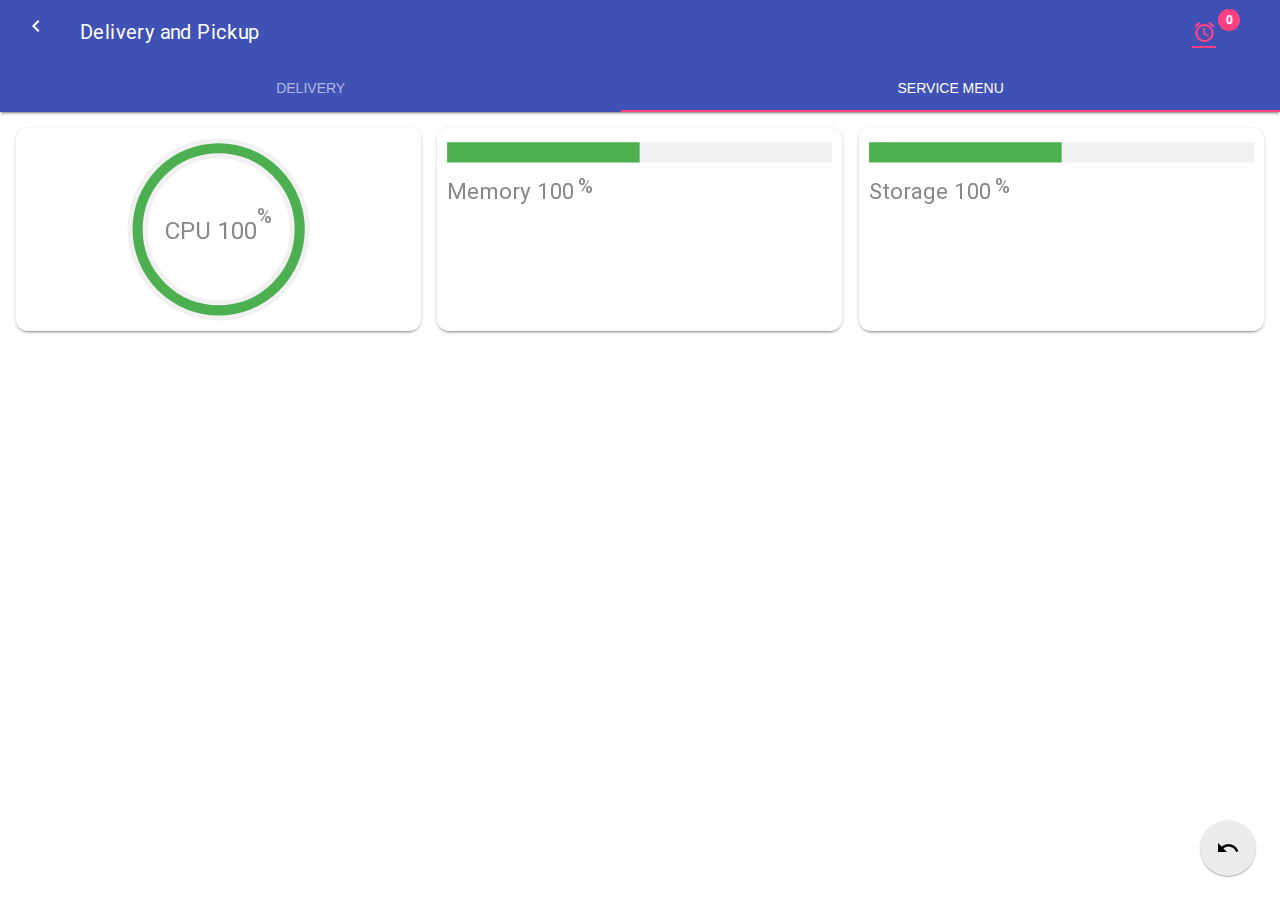
<file: www/index_style_test.html>
<html class="mdl-js"><head>
        <!--
        Customize this policy to fit your own app's needs. For more guidance, see:
            https://github.com/apache/cordova-plugin-whitelist/blob/master/README.md#content-security-policy
        Some notes:
            * gap: is required only on iOS (when using UIWebView) and is needed for JS->native communication
            * https://ssl.gstatic.com is required only on Android and is needed for TalkBack to function properly
            * Disables use of inline scripts in order to mitigate risk of XSS vulnerabilities. To change this:
                * Enable inline JS: add 'unsafe-inline' to default-src
        -->
        <meta name="format-detection" content="telephone=no">
        <meta name="viewport" content="user-scalable=no, initial-scale=1, maximum-scale=1, minimum-scale=1, width=device-width">
        <link rel="stylesheet" type="text/css" href="css/mdl/material.min.css">
        <link rel="stylesheet" type="text/css" href="css/toastr.min.css">
        <link rel="stylesheet" type="text/css" href="css/blexee.css">
        <!--        <link rel="stylesheet" type="text/css" href="css/pageslider.css">-->
        <link rel="stylesheet" href="css/material_icons.css" type="text/css">
        <link rel="stylesheet" href="css/fonts.css" type="text/css">
        <script src="css/mdl/material.js"></script>
        <title>blexee control</title>
    </head>
    <body><div id="generic_view">
            <div id="modal_window" class="mdl-layout__container">

                <div class="mdl-layout__container"><div id="modal_page" class="mdl-layout mdl-js-layout mdl-layout--fixed-header mdl-layout--fixed-tabs is-small-screen has-tabs is-upgraded" data-upgraded=",MaterialLayout">

                        <header class="mdl-layout__header is-casting-shadow">
                            <div class="mdl-layout__drawer-button">
                                <a class="mdl-button mdl-js-button mdl-js-ripple-effect mdl-button--icon btn" href="#disconnect" data-upgraded=",MaterialButton,MaterialRipple">
                                    <i class="material-icons">navigate_before</i>
                                    <span class="mdl-button__ripple-container"><span class="mdl-ripple"></span></span></a>
                            </div>
                            <div class="mdl-layout__header-row">
                                <!-- Title -->
                                <span class="mdl-layout-title">Delivery and Pickup</span>
                                <!-- Add spacer, to align navigation to the right -->
                                <div class="mdl-layout-spacer"></div>

                                <a id="service-notification-badge" href="#events" class="mdl-badge material-icons btn" data-badge="0">alarm</a>

                            </div>

                            <div class="mdl-layout__tab-bar-container"><div class="mdl-layout__tab-bar-button mdl-layout__tab-bar-left-button"><i class="material-icons">chevron_left</i></div><div class="mdl-layout__tab-bar mdl-js-ripple-effect is-casting-shadow mdl-js-ripple-effect--ignore-events" data-upgraded=",MaterialRipple">

                                    <a href="#delivery" class="mdl-layout__tab">Delivery<span class="mdl-layout__tab-ripple-container mdl-js-ripple-effect" data-upgraded=",MaterialRipple"><span class="mdl-ripple"></span></span></a>

                                    <a href="#service_menu" class="mdl-layout__tab is-active">Service Menu<span class="mdl-layout__tab-ripple-container mdl-js-ripple-effect" data-upgraded=",MaterialRipple"><span class="mdl-ripple is-animating" style="width: 372.014px; height: 372.014px; transform: translate(-50%, -50%) translate(72px, 31px);"></span></span></a>

                                </div><div class="mdl-layout__tab-bar-button mdl-layout__tab-bar-right-button"><i class="material-icons">chevron_right</i></div></div>

                        </header>
                        <main class="mdl-layout__content">

                            <section class="mdl-layout__tab-panel" id="delivery">
                                <div class="page-content">
                                    <!-- TAB content goes here -->
                                    <div class="service-card-wide mdl-card mdl-shadow--2dp">
                                        <div class="mdl-card__title">
                                            <h2 class="mdl-card__title-text caption">Actions</h2>
                                        </div>
                                        <div class="mdl-card__supporting-text">
                                            <a id="deliver-btn" href="#deliver" class="mdl-button mdl-js-button mdl-button--raised mdl-js-ripple-effect mdl-button--accent right btn" data-upgraded=",MaterialButton,MaterialRipple">
                                                Deliver
                                                <span class="mdl-button__ripple-container"><span class="mdl-ripple"></span></span></a>
                                        </div>
                                    </div>
                                </div></section>
                            <section class="mdl-layout__tab-panel is-active" id="service_menu">
                                <div class="page-content">
                                    <!-- Service Menu TAB content goes here -->

                                    <div class="mdl-grid">
                                        <div class="mdl-cell mdl-cell--4-col app_grid mdl-shadow--2dp">
                                            <style>
                                                .line_fg {
                                                    fill: none;
                                                    stroke: #4CAF50;
                                                    stroke-width: 10;
                                                }
                                                .line_bg {fill: none;
                                                          stroke: #9E9E9E;
                                                          opacity: 0.15;
                                                          stroke-width: 10;
                                                }

                                                .pie_circle {
                                                    fill: none;
                                                    stroke: #4CAF50;
                                                    stroke-width: 5;
                                                    stroke-dasharray: 251 251; /* stroke-dasharray: 10 {max}; 2π × circle_radius ≈ max */
                                                }
                                                .pie_back{fill: none;
                                                          stroke: #9E9E9E;
                                                          opacity: 0.15;
                                                          stroke-width: 10;
                                                }
                                            </style>
                                            <svg viewBox="0 0 200 100" >
                                            <text x="100" y="50" font-family="Roboto" font-size="12" fill="#888" text-anchor="middle" dy="5">CPU 100<tspan font-size="10" dy="-8">%</tspan></text>
                                            <circle class="pie_back" r="40" cx="100" cy="50"></circle>
                                            <circle class="pie_circle" r="40" cx="100" cy="50"></circle>
                                            </svg>
                                        </div>
                                        <div class="mdl-cell mdl-cell--4-col app_grid mdl-shadow--2dp">
                                            <svg viewBox="0 0 200 40" >
                                            <text x="5" y="30" 
                                                  font-family="Roboto"
                                                  font-size="11" fill="#888" 
                                                  text-anchor="start" dy="5">Memory 100<tspan font-size="10" dx="2" dy="-3">%</tspan></text>
                                            <line class="line_bg" x1="5" y1="12" x2="195" y2="12" />
                                            <line class="line_fg" x1="5" y1="12" x2="100" y2="12" />
                                            </svg>
                                        </div>
                                        <div class="mdl-cell mdl-cell--4-col app_grid mdl-shadow--2dp">
                                            <svg viewBox="0 0 200 40" >
                                            <text x="5" y="30" 
                                                  font-family="Roboto"
                                                  font-size="11" fill="#888" 
                                                  text-anchor="start" dy="5">Storage 100<tspan font-size="10" dx="2" dy="-3">%</tspan></text>
                                            <line class="line_bg" x1="5" y1="12" x2="195" y2="12" />
                                            <line class="line_fg" x1="5" y1="12" x2="100" y2="12" />
                                            </svg>
                                        </div>
                                    </div>
                                    <button id="smenu_back_btn" class="mdl-button mdl-js-button mdl-button--fab mdl-js-ripple-effect ctrlbutton">
                                        <i class="material-icons">undo</i>
                                    </button>
                                </div>
                            </section> 

                        </main>
                    </div></div>
            </div>
        </div></body></html>
</file>
<file: www/css/blexee.css>
/*
To change this license header, choose License Headers in Project Properties.
To change this template file, choose Tools | Templates
and open the template in the editor.
*/
/* 
    Created on : Oct 4, 2015, 10:34:27 PM
    Author     : tamas.csaba@gmail.com
*/


body {
    color: #607D8B;
}

th {
    text-align: left;
}

td {
    vertical-align: central;
    text-align: left;
}

tr.spacy > td  {
    padding-bottom: 1.2em;
}

tr.spacy > th  {
    padding-bottom: 2em;
}
.short {
    width: 150px;
}

.shorter {
    width: 3em;
}
.title {
    color: #607D8B;
    font-size: 2em;
    font-family: 'Roboto';
    font-style: normal;
    text-align: right;
    margin-top: 0.4em;
    margin-bottom: 0.4em;
    margin-right: 0.3em;
    margin-left: 1em;
    line-height: 100%;
}

.caption {
    color: #607D8B;
    font-family: 'Roboto';
    font-style: normal;
    font-weight: 400;
}

p {
    text-align: right;
    margin-top: 0.4em;
    margin-bottom: 1em;
    margin-right: 0.3em;
    margin-left: 1em;
}

p.small {
    text-align: inherit;
    margin: 0em;
    font-size: 1em;
    font-stretch: normal;
}
.right {
    float: right;
    margin-top: 0.4em;
    margin-bottom: 1em;
    margin-right: 1em;
    margin-left: 1em;
}

.left {
    float: left;
}

.center {
    position: relative;
    top: 50%;
    transform: translateY(30%);
    vertical-align: central;
    //border: 1px solid red;
}

.app_grid {
    text-align: center;
    vertical-align: central;
    border: none;
    border-radius: 12px;
    will-change: box-shadow, transform;
    -webkit-transition: box-shadow 0.2s cubic-bezier(0.4, 0, 1, 1), background-color 0.2s cubic-bezier(0.4, 0, 0.2, 1), color 0.2s cubic-bezier(0.4, 0, 0.2, 1);
    transition: box-shadow 0.2s cubic-bezier(0.4, 0, 1, 1), background-color 0.2s cubic-bezier(0.4, 0, 0.2, 1), color 0.2s cubic-bezier(0.4, 0, 0.2, 1);
    vertical-align: middle;
}

.app {
    background: transparent;
    display: inline-block;
    width: 100%;
    height: inherit;
    color: rgb(75,75,75);
    font-family: "Roboto", "Helvetica", "Arial", sans-serif;
    font-size: 14px;
    font-weight: 400;
    line-height: 2;
    letter-spacing: 0;
    outline: none;
    cursor: pointer;
    text-decoration: none;
    text-align: center;
    line-height: 36px;
    position: inherit;
    overflow: hidden;
    padding: 8px 0px 0px 0px;
}

.app:hover {
    background-color: rgba(158,158,158, 0.20); }
.app:focus:not(:active) {
    background-color: rgba(0,0,0, 0.12); }
.app:active {
    background-color: rgba(158,158,158, 0.40); }

.bordered {
    border:  1px solid red;
}

.box {
    position:relative;
    width: 100%;
    height: 100%;
}

.ctrlbutton {
    position:fixed;
    display: block;
    bottom:0;
    right:0;
    margin-top: 0.4em;
    margin-bottom: 1em;
    margin-right: 1em;
    margin-left: 1em;
    z-index: 999;
}

.ctrlbutton > a {
    margin-top: 1em;
}
/*
The device card styles, which are used when devices are listed
*/
.device-card.mdl-card {
    width: 200px;
    height: 65px;
    //background: #46B6AC;
    background: #9E9E9E;
}
.device-card > .mdl-card__actions {
    border-color: rgba(255, 255, 255, 0.2);
}
.device-card > .mdl-card__title {
    align-items: flex-start;
}
.device-card > .mdl-card__title > h4 {
    margin-top: 0;
}
.device-card > .mdl-card__actions {
    display: flex;
    box-sizing:border-box;
    align-items: center;
}
.device-card > .mdl-card__title,
.device-card > .mdl-card__actions,
.device-card > .mdl-card__actions > .mdl-button {
    color: #fff;
}

.device-card-square.mdl-card {
    width: 280px;
    height: 10px;
}
.device-card-square > .mdl-card__title {
    color: #fff;
    background:
        url('../img/box_sm.png') bottom right 0% no-repeat #9E9E9E;
}

.pie-chart {
    align-items: center;
}
.pie-chart:nth-child(1) {
    color: #ACEC00;
}
.pie-chart:nth-child(2) {
    color: #00BBD6;
}
.pie-chart:nth-child(3) {
    color: #BA65C9;
}
.pie-chart:nth-child(4) {
    color: #EF3C79;
}

.service-card-wide.mdl-card {
    position: relative;
    width: 100%;
    margin-top: 0.4em;
    margin-bottom: 1em;
}
.service-card-wide > .mdl-card__title {
    color: #fff;
    height: 120px;
    background: url('../img/service_card.jpg') center / cover;
}
.service-card-wide > .mdl-card__menu {
    color: #fff;
}
</file>
<file: www/css/pageslider.css>
#root {
    position: absolute;
    width: 100%;
    height: 100%;
    overflow: hidden;
}

.page {
    position: relative;
    top: 0;
    left: 0;
    width: 100%;
    height: 100%;
    overflow: visible;
    margin: 0;  
    -webkit-transform: translate3d(0px, 0px, 0px);
    transform: translate3d(0px, 0px, 0px);
}

.page.left {
    -webkit-transform: translate3d(-100%, 0px, 0px);
    transform: translate3d(-100%, 0px, 0px);
}

.page.center {
    -webkit-transform: translate3d(0px, 0px, 0px);
    transform: translate3d(0px, 0px, 0px);
}

.page.right {
    -webkit-transform: translate3d(100%, 0px, 0px);
    transform: translate3d(100%, 0px, 0px);
}

.page.transition {
    -webkit-transition-duration: 0.25s;
    transition-duration: 0.25s;
}
</file>
<file: www/css/material_icons.css>
@font-face {
  font-family: 'Material Icons';
  font-style: normal;
  font-weight: 400;
  src: local('Material Icons'), local('MaterialIcons-Regular'), url('../fonts/MaterialIcons.woff') format('woff');
}

.material-icons {
  font-family: 'Material Icons';
  font-weight: normal;
  font-style: normal;
  font-size: 24px;
  line-height: 1;
  letter-spacing: normal;
  text-transform: none;
  display: inline-block;
  white-space: nowrap;
  word-wrap: normal;
  direction: ltr;
  text-rendering: optimizeLegibility;
  -webkit-font-smoothing: antialiased;
}
</file>
<file: www/css/fonts.css>
@font-face {
  font-family: 'Roboto';
  font-style: normal;
  font-weight: 300;
  src: local('Roboto Light'), local('Roboto-Light'), url('../fonts/Roboto-Light.ttf') format('truetype');
}
@font-face {
  font-family: 'Roboto';
  font-style: normal;
  font-weight: 400;
  src: local('Roboto'), local('Roboto-Regular'), url('../fonts/Roboto-Regular.ttf') format('truetype');
}
@font-face {
  font-family: 'Roboto';
  font-style: normal;
  font-weight: 500;
  src: local('Roboto Medium'), local('Roboto-Medium'), url('../fonts/Roboto-Medium.ttf') format('truetype');
}
@font-face {
  font-family: 'Roboto';
  font-style: normal;
  font-weight: 700;
  src: local('Roboto Bold'), local('Roboto-Bold'), url('../fonts/Roboto-Bold.ttf') format('truetype');
}
</file>
<file: www/css/mdl/material.min.css>
/**
 * material-design-lite - Material Design Components in CSS, JS and HTML
 * @version v1.0.5
 * @license Apache-2.0
 * @copyright 2015 Google, Inc.
 * @link https://github.com/google/material-design-lite
 */
@charset "UTF-8";html{color:rgba(0,0,0,.87)}::-moz-selection{background:#b3d4fc;text-shadow:none}::selection{background:#b3d4fc;text-shadow:none}hr{display:block;height:1px;border:0;border-top:1px solid #ccc;margin:1em 0;padding:0}audio,canvas,iframe,img,svg,video{vertical-align:middle}fieldset{border:0;margin:0;padding:0}textarea{resize:vertical}.browserupgrade{margin:.2em 0;background:#ccc;color:#000;padding:.2em 0}.hidden{display:none!important}.visuallyhidden{border:0;clip:rect(0 0 0 0);height:1px;margin:-1px;overflow:hidden;padding:0;position:absolute;width:1px}.visuallyhidden.focusable:active,.visuallyhidden.focusable:focus{clip:auto;height:auto;margin:0;overflow:visible;position:static;width:auto}.invisible{visibility:hidden}.clearfix:before,.clearfix:after{content:" ";display:table}.clearfix:after{clear:both}@media print{*,*:before,*:after,*:first-letter,*:first-line{background:transparent!important;color:#000!important;box-shadow:none!important;text-shadow:none!important}a,a:visited{text-decoration:underline}a[href]:after{content:" (" attr(href)")"}abbr[title]:after{content:" (" attr(title)")"}a[href^="#"]:after,a[href^="javascript:"]:after{content:""}pre,blockquote{border:1px solid #999;page-break-inside:avoid}thead{display:table-header-group}tr,img{page-break-inside:avoid}img{max-width:100%!important}p,h2,h3{orphans:3;widows:3}h2,h3{page-break-after:avoid}}a,.mdl-accordion,.mdl-button,.mdl-card,.mdl-checkbox,.mdl-dropdown-menu,.mdl-icon-toggle,.mdl-item,.mdl-radio,.mdl-slider,.mdl-switch,.mdl-tabs__tab{-webkit-tap-highlight-color:transparent;-webkit-tap-highlight-color:rgba(255,255,255,0)}html{width:100%;height:100%;-ms-touch-action:manipulation;touch-action:manipulation}body{width:100%;min-height:100%;margin:0}main{display:block}*[hidden]{display:none!important}html,body{font-family:"Helvetica","Arial",sans-serif;font-size:14px;font-weight:400;line-height:20px}h1,h2,h3,h4,h5,h6,p{padding:0}h1 small,h2 small,h3 small,h4 small,h5 small,h6 small{font-family:"Roboto","Helvetica","Arial",sans-serif;font-weight:400;line-height:1.35;letter-spacing:-.02em;opacity:.54;font-size:.6em}h1{font-size:56px;line-height:1.35;letter-spacing:-.02em;margin:24px 0}h1,h2{font-family:"Roboto","Helvetica","Arial",sans-serif;font-weight:400}h2{font-size:45px;line-height:48px}h2,h3{margin:24px 0}h3{font-size:34px;line-height:40px}h3,h4{font-family:"Roboto","Helvetica","Arial",sans-serif;font-weight:400}h4{font-size:24px;line-height:32px;-moz-osx-font-smoothing:grayscale;margin:24px 0 16px}h5{font-size:20px;font-weight:500;line-height:1;letter-spacing:.02em}h5,h6{font-family:"Roboto","Helvetica","Arial",sans-serif;margin:24px 0 16px}h6{font-size:16px;letter-spacing:.04em}h6,p{font-weight:400;line-height:24px}p{font-size:14px;letter-spacing:0;margin:0 0 16px}a{color:#ff4081;font-weight:500}blockquote{font-family:"Roboto","Helvetica","Arial",sans-serif;position:relative;font-size:24px;font-weight:300;font-style:italic;line-height:1.35;letter-spacing:.08em}blockquote:before{position:absolute;left:-.5em;content:'“'}blockquote:after{content:'”';margin-left:-.05em}mark{background-color:#f4ff81}dt{font-weight:700}address{font-size:12px;line-height:1;font-style:normal}address,ul,ol{font-weight:400;letter-spacing:0}ul,ol{font-size:14px;line-height:24px}.mdl-typography--display-4,.mdl-typography--display-4-color-contrast{font-family:"Roboto","Helvetica","Arial",sans-serif;font-size:112px;font-weight:300;line-height:1;letter-spacing:-.04em}.mdl-typography--display-4-color-contrast{opacity:.54}.mdl-typography--display-3,.mdl-typography--display-3-color-contrast{font-family:"Roboto","Helvetica","Arial",sans-serif;font-size:56px;font-weight:400;line-height:1.35;letter-spacing:-.02em}.mdl-typography--display-3-color-contrast{opacity:.54}.mdl-typography--display-2,.mdl-typography--display-2-color-contrast{font-family:"Roboto","Helvetica","Arial",sans-serif;font-size:45px;font-weight:400;line-height:48px}.mdl-typography--display-2-color-contrast{opacity:.54}.mdl-typography--display-1,.mdl-typography--display-1-color-contrast{font-family:"Roboto","Helvetica","Arial",sans-serif;font-size:34px;font-weight:400;line-height:40px}.mdl-typography--display-1-color-contrast{opacity:.54}.mdl-typography--headline,.mdl-typography--headline-color-contrast{font-family:"Roboto","Helvetica","Arial",sans-serif;font-size:24px;font-weight:400;line-height:32px;-moz-osx-font-smoothing:grayscale}.mdl-typography--headline-color-contrast{opacity:.87}.mdl-typography--title,.mdl-typography--title-color-contrast{font-family:"Roboto","Helvetica","Arial",sans-serif;font-size:20px;font-weight:500;line-height:1;letter-spacing:.02em}.mdl-typography--title-color-contrast{opacity:.87}.mdl-typography--subhead,.mdl-typography--subhead-color-contrast{font-family:"Roboto","Helvetica","Arial",sans-serif;font-size:16px;font-weight:400;line-height:24px;letter-spacing:.04em}.mdl-typography--subhead-color-contrast{opacity:.87}.mdl-typography--body-2,.mdl-typography--body-2-color-contrast{font-size:14px;font-weight:700;line-height:24px;letter-spacing:0}.mdl-typography--body-2-color-contrast{opacity:.87}.mdl-typography--body-1,.mdl-typography--body-1-color-contrast{font-size:14px;font-weight:400;line-height:24px;letter-spacing:0}.mdl-typography--body-1-color-contrast{opacity:.87}.mdl-typography--body-2-force-preferred-font,.mdl-typography--body-2-force-preferred-font-color-contrast{font-family:"Roboto","Helvetica","Arial",sans-serif;font-size:14px;font-weight:500;line-height:24px;letter-spacing:0}.mdl-typography--body-2-force-preferred-font-color-contrast{opacity:.87}.mdl-typography--body-1-force-preferred-font,.mdl-typography--body-1-force-preferred-font-color-contrast{font-family:"Roboto","Helvetica","Arial",sans-serif;font-size:14px;font-weight:400;line-height:24px;letter-spacing:0}.mdl-typography--body-1-force-preferred-font-color-contrast{opacity:.87}.mdl-typography--caption,.mdl-typography--caption-force-preferred-font{font-size:12px;font-weight:400;line-height:1;letter-spacing:0}.mdl-typography--caption-force-preferred-font{font-family:"Roboto","Helvetica","Arial",sans-serif}.mdl-typography--caption-color-contrast,.mdl-typography--caption-force-preferred-font-color-contrast{font-size:12px;font-weight:400;line-height:1;letter-spacing:0;opacity:.54}.mdl-typography--caption-force-preferred-font-color-contrast,.mdl-typography--menu{font-family:"Roboto","Helvetica","Arial",sans-serif}.mdl-typography--menu{font-size:14px;font-weight:500;line-height:1;letter-spacing:0}.mdl-typography--menu-color-contrast{opacity:.87}.mdl-typography--menu-color-contrast,.mdl-typography--button,.mdl-typography--button-color-contrast{font-family:"Roboto","Helvetica","Arial",sans-serif;font-size:14px;font-weight:500;line-height:1;letter-spacing:0}.mdl-typography--button,.mdl-typography--button-color-contrast{text-transform:uppercase}.mdl-typography--button-color-contrast{opacity:.87}.mdl-typography--text-left{text-align:left}.mdl-typography--text-right{text-align:right}.mdl-typography--text-center{text-align:center}.mdl-typography--text-justify{text-align:justify}.mdl-typography--text-nowrap{white-space:nowrap}.mdl-typography--text-lowercase{text-transform:lowercase}.mdl-typography--text-uppercase{text-transform:uppercase}.mdl-typography--text-capitalize{text-transform:capitalize}.mdl-typography--font-thin{font-weight:200!important}.mdl-typography--font-light{font-weight:300!important}.mdl-typography--font-regular{font-weight:400!important}.mdl-typography--font-medium{font-weight:500!important}.mdl-typography--font-bold{font-weight:700!important}.mdl-typography--font-black{font-weight:900!important}.mdl-color-text--red{color:#f44336 !important}.mdl-color--red{background-color:#f44336 !important}.mdl-color-text--red-50{color:#ffebee !important}.mdl-color--red-50{background-color:#ffebee !important}.mdl-color-text--red-100{color:#ffcdd2 !important}.mdl-color--red-100{background-color:#ffcdd2 !important}.mdl-color-text--red-200{color:#ef9a9a !important}.mdl-color--red-200{background-color:#ef9a9a !important}.mdl-color-text--red-300{color:#e57373 !important}.mdl-color--red-300{background-color:#e57373 !important}.mdl-color-text--red-400{color:#ef5350 !important}.mdl-color--red-400{background-color:#ef5350 !important}.mdl-color-text--red-500{color:#f44336 !important}.mdl-color--red-500{background-color:#f44336 !important}.mdl-color-text--red-600{color:#e53935 !important}.mdl-color--red-600{background-color:#e53935 !important}.mdl-color-text--red-700{color:#d32f2f !important}.mdl-color--red-700{background-color:#d32f2f !important}.mdl-color-text--red-800{color:#c62828 !important}.mdl-color--red-800{background-color:#c62828 !important}.mdl-color-text--red-900{color:#b71c1c !important}.mdl-color--red-900{background-color:#b71c1c !important}.mdl-color-text--red-A100{color:#ff8a80 !important}.mdl-color--red-A100{background-color:#ff8a80 !important}.mdl-color-text--red-A200{color:#ff5252 !important}.mdl-color--red-A200{background-color:#ff5252 !important}.mdl-color-text--red-A400{color:#ff1744 !important}.mdl-color--red-A400{background-color:#ff1744 !important}.mdl-color-text--red-A700{color:#d50000 !important}.mdl-color--red-A700{background-color:#d50000 !important}.mdl-color-text--pink{color:#e91e63 !important}.mdl-color--pink{background-color:#e91e63 !important}.mdl-color-text--pink-50{color:#fce4ec !important}.mdl-color--pink-50{background-color:#fce4ec !important}.mdl-color-text--pink-100{color:#f8bbd0 !important}.mdl-color--pink-100{background-color:#f8bbd0 !important}.mdl-color-text--pink-200{color:#f48fb1 !important}.mdl-color--pink-200{background-color:#f48fb1 !important}.mdl-color-text--pink-300{color:#f06292 !important}.mdl-color--pink-300{background-color:#f06292 !important}.mdl-color-text--pink-400{color:#ec407a !important}.mdl-color--pink-400{background-color:#ec407a !important}.mdl-color-text--pink-500{color:#e91e63 !important}.mdl-color--pink-500{background-color:#e91e63 !important}.mdl-color-text--pink-600{color:#d81b60 !important}.mdl-color--pink-600{background-color:#d81b60 !important}.mdl-color-text--pink-700{color:#c2185b !important}.mdl-color--pink-700{background-color:#c2185b !important}.mdl-color-text--pink-800{color:#ad1457 !important}.mdl-color--pink-800{background-color:#ad1457 !important}.mdl-color-text--pink-900{color:#880e4f !important}.mdl-color--pink-900{background-color:#880e4f !important}.mdl-color-text--pink-A100{color:#ff80ab !important}.mdl-color--pink-A100{background-color:#ff80ab !important}.mdl-color-text--pink-A200{color:#ff4081 !important}.mdl-color--pink-A200{background-color:#ff4081 !important}.mdl-color-text--pink-A400{color:#f50057 !important}.mdl-color--pink-A400{background-color:#f50057 !important}.mdl-color-text--pink-A700{color:#c51162 !important}.mdl-color--pink-A700{background-color:#c51162 !important}.mdl-color-text--purple{color:#9c27b0 !important}.mdl-color--purple{background-color:#9c27b0 !important}.mdl-color-text--purple-50{color:#f3e5f5 !important}.mdl-color--purple-50{background-color:#f3e5f5 !important}.mdl-color-text--purple-100{color:#e1bee7 !important}.mdl-color--purple-100{background-color:#e1bee7 !important}.mdl-color-text--purple-200{color:#ce93d8 !important}.mdl-color--purple-200{background-color:#ce93d8 !important}.mdl-color-text--purple-300{color:#ba68c8 !important}.mdl-color--purple-300{background-color:#ba68c8 !important}.mdl-color-text--purple-400{color:#ab47bc !important}.mdl-color--purple-400{background-color:#ab47bc !important}.mdl-color-text--purple-500{color:#9c27b0 !important}.mdl-color--purple-500{background-color:#9c27b0 !important}.mdl-color-text--purple-600{color:#8e24aa !important}.mdl-color--purple-600{background-color:#8e24aa !important}.mdl-color-text--purple-700{color:#7b1fa2 !important}.mdl-color--purple-700{background-color:#7b1fa2 !important}.mdl-color-text--purple-800{color:#6a1b9a !important}.mdl-color--purple-800{background-color:#6a1b9a !important}.mdl-color-text--purple-900{color:#4a148c !important}.mdl-color--purple-900{background-color:#4a148c !important}.mdl-color-text--purple-A100{color:#ea80fc !important}.mdl-color--purple-A100{background-color:#ea80fc !important}.mdl-color-text--purple-A200{color:#e040fb !important}.mdl-color--purple-A200{background-color:#e040fb !important}.mdl-color-text--purple-A400{color:#d500f9 !important}.mdl-color--purple-A400{background-color:#d500f9 !important}.mdl-color-text--purple-A700{color:#a0f !important}.mdl-color--purple-A700{background-color:#a0f !important}.mdl-color-text--deep-purple{color:#673ab7 !important}.mdl-color--deep-purple{background-color:#673ab7 !important}.mdl-color-text--deep-purple-50{color:#ede7f6 !important}.mdl-color--deep-purple-50{background-color:#ede7f6 !important}.mdl-color-text--deep-purple-100{color:#d1c4e9 !important}.mdl-color--deep-purple-100{background-color:#d1c4e9 !important}.mdl-color-text--deep-purple-200{color:#b39ddb !important}.mdl-color--deep-purple-200{background-color:#b39ddb !important}.mdl-color-text--deep-purple-300{color:#9575cd !important}.mdl-color--deep-purple-300{background-color:#9575cd !important}.mdl-color-text--deep-purple-400{color:#7e57c2 !important}.mdl-color--deep-purple-400{background-color:#7e57c2 !important}.mdl-color-text--deep-purple-500{color:#673ab7 !important}.mdl-color--deep-purple-500{background-color:#673ab7 !important}.mdl-color-text--deep-purple-600{color:#5e35b1 !important}.mdl-color--deep-purple-600{background-color:#5e35b1 !important}.mdl-color-text--deep-purple-700{color:#512da8 !important}.mdl-color--deep-purple-700{background-color:#512da8 !important}.mdl-color-text--deep-purple-800{color:#4527a0 !important}.mdl-color--deep-purple-800{background-color:#4527a0 !important}.mdl-color-text--deep-purple-900{color:#311b92 !important}.mdl-color--deep-purple-900{background-color:#311b92 !important}.mdl-color-text--deep-purple-A100{color:#b388ff !important}.mdl-color--deep-purple-A100{background-color:#b388ff !important}.mdl-color-text--deep-purple-A200{color:#7c4dff !important}.mdl-color--deep-purple-A200{background-color:#7c4dff !important}.mdl-color-text--deep-purple-A400{color:#651fff !important}.mdl-color--deep-purple-A400{background-color:#651fff !important}.mdl-color-text--deep-purple-A700{color:#6200ea !important}.mdl-color--deep-purple-A700{background-color:#6200ea !important}.mdl-color-text--indigo{color:#3f51b5 !important}.mdl-color--indigo{background-color:#3f51b5 !important}.mdl-color-text--indigo-50{color:#e8eaf6 !important}.mdl-color--indigo-50{background-color:#e8eaf6 !important}.mdl-color-text--indigo-100{color:#c5cae9 !important}.mdl-color--indigo-100{background-color:#c5cae9 !important}.mdl-color-text--indigo-200{color:#9fa8da !important}.mdl-color--indigo-200{background-color:#9fa8da !important}.mdl-color-text--indigo-300{color:#7986cb !important}.mdl-color--indigo-300{background-color:#7986cb !important}.mdl-color-text--indigo-400{color:#5c6bc0 !important}.mdl-color--indigo-400{background-color:#5c6bc0 !important}.mdl-color-text--indigo-500{color:#3f51b5 !important}.mdl-color--indigo-500{background-color:#3f51b5 !important}.mdl-color-text--indigo-600{color:#3949ab !important}.mdl-color--indigo-600{background-color:#3949ab !important}.mdl-color-text--indigo-700{color:#303f9f !important}.mdl-color--indigo-700{background-color:#303f9f !important}.mdl-color-text--indigo-800{color:#283593 !important}.mdl-color--indigo-800{background-color:#283593 !important}.mdl-color-text--indigo-900{color:#1a237e !important}.mdl-color--indigo-900{background-color:#1a237e !important}.mdl-color-text--indigo-A100{color:#8c9eff !important}.mdl-color--indigo-A100{background-color:#8c9eff !important}.mdl-color-text--indigo-A200{color:#536dfe !important}.mdl-color--indigo-A200{background-color:#536dfe !important}.mdl-color-text--indigo-A400{color:#3d5afe !important}.mdl-color--indigo-A400{background-color:#3d5afe !important}.mdl-color-text--indigo-A700{color:#304ffe !important}.mdl-color--indigo-A700{background-color:#304ffe !important}.mdl-color-text--blue{color:#2196f3 !important}.mdl-color--blue{background-color:#2196f3 !important}.mdl-color-text--blue-50{color:#e3f2fd !important}.mdl-color--blue-50{background-color:#e3f2fd !important}.mdl-color-text--blue-100{color:#bbdefb !important}.mdl-color--blue-100{background-color:#bbdefb !important}.mdl-color-text--blue-200{color:#90caf9 !important}.mdl-color--blue-200{background-color:#90caf9 !important}.mdl-color-text--blue-300{color:#64b5f6 !important}.mdl-color--blue-300{background-color:#64b5f6 !important}.mdl-color-text--blue-400{color:#42a5f5 !important}.mdl-color--blue-400{background-color:#42a5f5 !important}.mdl-color-text--blue-500{color:#2196f3 !important}.mdl-color--blue-500{background-color:#2196f3 !important}.mdl-color-text--blue-600{color:#1e88e5 !important}.mdl-color--blue-600{background-color:#1e88e5 !important}.mdl-color-text--blue-700{color:#1976d2 !important}.mdl-color--blue-700{background-color:#1976d2 !important}.mdl-color-text--blue-800{color:#1565c0 !important}.mdl-color--blue-800{background-color:#1565c0 !important}.mdl-color-text--blue-900{color:#0d47a1 !important}.mdl-color--blue-900{background-color:#0d47a1 !important}.mdl-color-text--blue-A100{color:#82b1ff !important}.mdl-color--blue-A100{background-color:#82b1ff !important}.mdl-color-text--blue-A200{color:#448aff !important}.mdl-color--blue-A200{background-color:#448aff !important}.mdl-color-text--blue-A400{color:#2979ff !important}.mdl-color--blue-A400{background-color:#2979ff !important}.mdl-color-text--blue-A700{color:#2962ff !important}.mdl-color--blue-A700{background-color:#2962ff !important}.mdl-color-text--light-blue{color:#03a9f4 !important}.mdl-color--light-blue{background-color:#03a9f4 !important}.mdl-color-text--light-blue-50{color:#e1f5fe !important}.mdl-color--light-blue-50{background-color:#e1f5fe !important}.mdl-color-text--light-blue-100{color:#b3e5fc !important}.mdl-color--light-blue-100{background-color:#b3e5fc !important}.mdl-color-text--light-blue-200{color:#81d4fa !important}.mdl-color--light-blue-200{background-color:#81d4fa !important}.mdl-color-text--light-blue-300{color:#4fc3f7 !important}.mdl-color--light-blue-300{background-color:#4fc3f7 !important}.mdl-color-text--light-blue-400{color:#29b6f6 !important}.mdl-color--light-blue-400{background-color:#29b6f6 !important}.mdl-color-text--light-blue-500{color:#03a9f4 !important}.mdl-color--light-blue-500{background-color:#03a9f4 !important}.mdl-color-text--light-blue-600{color:#039be5 !important}.mdl-color--light-blue-600{background-color:#039be5 !important}.mdl-color-text--light-blue-700{color:#0288d1 !important}.mdl-color--light-blue-700{background-color:#0288d1 !important}.mdl-color-text--light-blue-800{color:#0277bd !important}.mdl-color--light-blue-800{background-color:#0277bd !important}.mdl-color-text--light-blue-900{color:#01579b !important}.mdl-color--light-blue-900{background-color:#01579b !important}.mdl-color-text--light-blue-A100{color:#80d8ff !important}.mdl-color--light-blue-A100{background-color:#80d8ff !important}.mdl-color-text--light-blue-A200{color:#40c4ff !important}.mdl-color--light-blue-A200{background-color:#40c4ff !important}.mdl-color-text--light-blue-A400{color:#00b0ff !important}.mdl-color--light-blue-A400{background-color:#00b0ff !important}.mdl-color-text--light-blue-A700{color:#0091ea !important}.mdl-color--light-blue-A700{background-color:#0091ea !important}.mdl-color-text--cyan{color:#00bcd4 !important}.mdl-color--cyan{background-color:#00bcd4 !important}.mdl-color-text--cyan-50{color:#e0f7fa !important}.mdl-color--cyan-50{background-color:#e0f7fa !important}.mdl-color-text--cyan-100{color:#b2ebf2 !important}.mdl-color--cyan-100{background-color:#b2ebf2 !important}.mdl-color-text--cyan-200{color:#80deea !important}.mdl-color--cyan-200{background-color:#80deea !important}.mdl-color-text--cyan-300{color:#4dd0e1 !important}.mdl-color--cyan-300{background-color:#4dd0e1 !important}.mdl-color-text--cyan-400{color:#26c6da !important}.mdl-color--cyan-400{background-color:#26c6da !important}.mdl-color-text--cyan-500{color:#00bcd4 !important}.mdl-color--cyan-500{background-color:#00bcd4 !important}.mdl-color-text--cyan-600{color:#00acc1 !important}.mdl-color--cyan-600{background-color:#00acc1 !important}.mdl-color-text--cyan-700{color:#0097a7 !important}.mdl-color--cyan-700{background-color:#0097a7 !important}.mdl-color-text--cyan-800{color:#00838f !important}.mdl-color--cyan-800{background-color:#00838f !important}.mdl-color-text--cyan-900{color:#006064 !important}.mdl-color--cyan-900{background-color:#006064 !important}.mdl-color-text--cyan-A100{color:#84ffff !important}.mdl-color--cyan-A100{background-color:#84ffff !important}.mdl-color-text--cyan-A200{color:#18ffff !important}.mdl-color--cyan-A200{background-color:#18ffff !important}.mdl-color-text--cyan-A400{color:#00e5ff !important}.mdl-color--cyan-A400{background-color:#00e5ff !important}.mdl-color-text--cyan-A700{color:#00b8d4 !important}.mdl-color--cyan-A700{background-color:#00b8d4 !important}.mdl-color-text--teal{color:#009688 !important}.mdl-color--teal{background-color:#009688 !important}.mdl-color-text--teal-50{color:#e0f2f1 !important}.mdl-color--teal-50{background-color:#e0f2f1 !important}.mdl-color-text--teal-100{color:#b2dfdb !important}.mdl-color--teal-100{background-color:#b2dfdb !important}.mdl-color-text--teal-200{color:#80cbc4 !important}.mdl-color--teal-200{background-color:#80cbc4 !important}.mdl-color-text--teal-300{color:#4db6ac !important}.mdl-color--teal-300{background-color:#4db6ac !important}.mdl-color-text--teal-400{color:#26a69a !important}.mdl-color--teal-400{background-color:#26a69a !important}.mdl-color-text--teal-500{color:#009688 !important}.mdl-color--teal-500{background-color:#009688 !important}.mdl-color-text--teal-600{color:#00897b !important}.mdl-color--teal-600{background-color:#00897b !important}.mdl-color-text--teal-700{color:#00796b !important}.mdl-color--teal-700{background-color:#00796b !important}.mdl-color-text--teal-800{color:#00695c !important}.mdl-color--teal-800{background-color:#00695c !important}.mdl-color-text--teal-900{color:#004d40 !important}.mdl-color--teal-900{background-color:#004d40 !important}.mdl-color-text--teal-A100{color:#a7ffeb !important}.mdl-color--teal-A100{background-color:#a7ffeb !important}.mdl-color-text--teal-A200{color:#64ffda !important}.mdl-color--teal-A200{background-color:#64ffda !important}.mdl-color-text--teal-A400{color:#1de9b6 !important}.mdl-color--teal-A400{background-color:#1de9b6 !important}.mdl-color-text--teal-A700{color:#00bfa5 !important}.mdl-color--teal-A700{background-color:#00bfa5 !important}.mdl-color-text--green{color:#4caf50 !important}.mdl-color--green{background-color:#4caf50 !important}.mdl-color-text--green-50{color:#e8f5e9 !important}.mdl-color--green-50{background-color:#e8f5e9 !important}.mdl-color-text--green-100{color:#c8e6c9 !important}.mdl-color--green-100{background-color:#c8e6c9 !important}.mdl-color-text--green-200{color:#a5d6a7 !important}.mdl-color--green-200{background-color:#a5d6a7 !important}.mdl-color-text--green-300{color:#81c784 !important}.mdl-color--green-300{background-color:#81c784 !important}.mdl-color-text--green-400{color:#66bb6a !important}.mdl-color--green-400{background-color:#66bb6a !important}.mdl-color-text--green-500{color:#4caf50 !important}.mdl-color--green-500{background-color:#4caf50 !important}.mdl-color-text--green-600{color:#43a047 !important}.mdl-color--green-600{background-color:#43a047 !important}.mdl-color-text--green-700{color:#388e3c !important}.mdl-color--green-700{background-color:#388e3c !important}.mdl-color-text--green-800{color:#2e7d32 !important}.mdl-color--green-800{background-color:#2e7d32 !important}.mdl-color-text--green-900{color:#1b5e20 !important}.mdl-color--green-900{background-color:#1b5e20 !important}.mdl-color-text--green-A100{color:#b9f6ca !important}.mdl-color--green-A100{background-color:#b9f6ca !important}.mdl-color-text--green-A200{color:#69f0ae !important}.mdl-color--green-A200{background-color:#69f0ae !important}.mdl-color-text--green-A400{color:#00e676 !important}.mdl-color--green-A400{background-color:#00e676 !important}.mdl-color-text--green-A700{color:#00c853 !important}.mdl-color--green-A700{background-color:#00c853 !important}.mdl-color-text--light-green{color:#8bc34a !important}.mdl-color--light-green{background-color:#8bc34a !important}.mdl-color-text--light-green-50{color:#f1f8e9 !important}.mdl-color--light-green-50{background-color:#f1f8e9 !important}.mdl-color-text--light-green-100{color:#dcedc8 !important}.mdl-color--light-green-100{background-color:#dcedc8 !important}.mdl-color-text--light-green-200{color:#c5e1a5 !important}.mdl-color--light-green-200{background-color:#c5e1a5 !important}.mdl-color-text--light-green-300{color:#aed581 !important}.mdl-color--light-green-300{background-color:#aed581 !important}.mdl-color-text--light-green-400{color:#9ccc65 !important}.mdl-color--light-green-400{background-color:#9ccc65 !important}.mdl-color-text--light-green-500{color:#8bc34a !important}.mdl-color--light-green-500{background-color:#8bc34a !important}.mdl-color-text--light-green-600{color:#7cb342 !important}.mdl-color--light-green-600{background-color:#7cb342 !important}.mdl-color-text--light-green-700{color:#689f38 !important}.mdl-color--light-green-700{background-color:#689f38 !important}.mdl-color-text--light-green-800{color:#558b2f !important}.mdl-color--light-green-800{background-color:#558b2f !important}.mdl-color-text--light-green-900{color:#33691e !important}.mdl-color--light-green-900{background-color:#33691e !important}.mdl-color-text--light-green-A100{color:#ccff90 !important}.mdl-color--light-green-A100{background-color:#ccff90 !important}.mdl-color-text--light-green-A200{color:#b2ff59 !important}.mdl-color--light-green-A200{background-color:#b2ff59 !important}.mdl-color-text--light-green-A400{color:#76ff03 !important}.mdl-color--light-green-A400{background-color:#76ff03 !important}.mdl-color-text--light-green-A700{color:#64dd17 !important}.mdl-color--light-green-A700{background-color:#64dd17 !important}.mdl-color-text--lime{color:#cddc39 !important}.mdl-color--lime{background-color:#cddc39 !important}.mdl-color-text--lime-50{color:#f9fbe7 !important}.mdl-color--lime-50{background-color:#f9fbe7 !important}.mdl-color-text--lime-100{color:#f0f4c3 !important}.mdl-color--lime-100{background-color:#f0f4c3 !important}.mdl-color-text--lime-200{color:#e6ee9c !important}.mdl-color--lime-200{background-color:#e6ee9c !important}.mdl-color-text--lime-300{color:#dce775 !important}.mdl-color--lime-300{background-color:#dce775 !important}.mdl-color-text--lime-400{color:#d4e157 !important}.mdl-color--lime-400{background-color:#d4e157 !important}.mdl-color-text--lime-500{color:#cddc39 !important}.mdl-color--lime-500{background-color:#cddc39 !important}.mdl-color-text--lime-600{color:#c0ca33 !important}.mdl-color--lime-600{background-color:#c0ca33 !important}.mdl-color-text--lime-700{color:#afb42b !important}.mdl-color--lime-700{background-color:#afb42b !important}.mdl-color-text--lime-800{color:#9e9d24 !important}.mdl-color--lime-800{background-color:#9e9d24 !important}.mdl-color-text--lime-900{color:#827717 !important}.mdl-color--lime-900{background-color:#827717 !important}.mdl-color-text--lime-A100{color:#f4ff81 !important}.mdl-color--lime-A100{background-color:#f4ff81 !important}.mdl-color-text--lime-A200{color:#eeff41 !important}.mdl-color--lime-A200{background-color:#eeff41 !important}.mdl-color-text--lime-A400{color:#c6ff00 !important}.mdl-color--lime-A400{background-color:#c6ff00 !important}.mdl-color-text--lime-A700{color:#aeea00 !important}.mdl-color--lime-A700{background-color:#aeea00 !important}.mdl-color-text--yellow{color:#ffeb3b !important}.mdl-color--yellow{background-color:#ffeb3b !important}.mdl-color-text--yellow-50{color:#fffde7 !important}.mdl-color--yellow-50{background-color:#fffde7 !important}.mdl-color-text--yellow-100{color:#fff9c4 !important}.mdl-color--yellow-100{background-color:#fff9c4 !important}.mdl-color-text--yellow-200{color:#fff59d !important}.mdl-color--yellow-200{background-color:#fff59d !important}.mdl-color-text--yellow-300{color:#fff176 !important}.mdl-color--yellow-300{background-color:#fff176 !important}.mdl-color-text--yellow-400{color:#ffee58 !important}.mdl-color--yellow-400{background-color:#ffee58 !important}.mdl-color-text--yellow-500{color:#ffeb3b !important}.mdl-color--yellow-500{background-color:#ffeb3b !important}.mdl-color-text--yellow-600{color:#fdd835 !important}.mdl-color--yellow-600{background-color:#fdd835 !important}.mdl-color-text--yellow-700{color:#fbc02d !important}.mdl-color--yellow-700{background-color:#fbc02d !important}.mdl-color-text--yellow-800{color:#f9a825 !important}.mdl-color--yellow-800{background-color:#f9a825 !important}.mdl-color-text--yellow-900{color:#f57f17 !important}.mdl-color--yellow-900{background-color:#f57f17 !important}.mdl-color-text--yellow-A100{color:#ffff8d !important}.mdl-color--yellow-A100{background-color:#ffff8d !important}.mdl-color-text--yellow-A200{color:#ff0 !important}.mdl-color--yellow-A200{background-color:#ff0 !important}.mdl-color-text--yellow-A400{color:#ffea00 !important}.mdl-color--yellow-A400{background-color:#ffea00 !important}.mdl-color-text--yellow-A700{color:#ffd600 !important}.mdl-color--yellow-A700{background-color:#ffd600 !important}.mdl-color-text--amber{color:#ffc107 !important}.mdl-color--amber{background-color:#ffc107 !important}.mdl-color-text--amber-50{color:#fff8e1 !important}.mdl-color--amber-50{background-color:#fff8e1 !important}.mdl-color-text--amber-100{color:#ffecb3 !important}.mdl-color--amber-100{background-color:#ffecb3 !important}.mdl-color-text--amber-200{color:#ffe082 !important}.mdl-color--amber-200{background-color:#ffe082 !important}.mdl-color-text--amber-300{color:#ffd54f !important}.mdl-color--amber-300{background-color:#ffd54f !important}.mdl-color-text--amber-400{color:#ffca28 !important}.mdl-color--amber-400{background-color:#ffca28 !important}.mdl-color-text--amber-500{color:#ffc107 !important}.mdl-color--amber-500{background-color:#ffc107 !important}.mdl-color-text--amber-600{color:#ffb300 !important}.mdl-color--amber-600{background-color:#ffb300 !important}.mdl-color-text--amber-700{color:#ffa000 !important}.mdl-color--amber-700{background-color:#ffa000 !important}.mdl-color-text--amber-800{color:#ff8f00 !important}.mdl-color--amber-800{background-color:#ff8f00 !important}.mdl-color-text--amber-900{color:#ff6f00 !important}.mdl-color--amber-900{background-color:#ff6f00 !important}.mdl-color-text--amber-A100{color:#ffe57f !important}.mdl-color--amber-A100{background-color:#ffe57f !important}.mdl-color-text--amber-A200{color:#ffd740 !important}.mdl-color--amber-A200{background-color:#ffd740 !important}.mdl-color-text--amber-A400{color:#ffc400 !important}.mdl-color--amber-A400{background-color:#ffc400 !important}.mdl-color-text--amber-A700{color:#ffab00 !important}.mdl-color--amber-A700{background-color:#ffab00 !important}.mdl-color-text--orange{color:#ff9800 !important}.mdl-color--orange{background-color:#ff9800 !important}.mdl-color-text--orange-50{color:#fff3e0 !important}.mdl-color--orange-50{background-color:#fff3e0 !important}.mdl-color-text--orange-100{color:#ffe0b2 !important}.mdl-color--orange-100{background-color:#ffe0b2 !important}.mdl-color-text--orange-200{color:#ffcc80 !important}.mdl-color--orange-200{background-color:#ffcc80 !important}.mdl-color-text--orange-300{color:#ffb74d !important}.mdl-color--orange-300{background-color:#ffb74d !important}.mdl-color-text--orange-400{color:#ffa726 !important}.mdl-color--orange-400{background-color:#ffa726 !important}.mdl-color-text--orange-500{color:#ff9800 !important}.mdl-color--orange-500{background-color:#ff9800 !important}.mdl-color-text--orange-600{color:#fb8c00 !important}.mdl-color--orange-600{background-color:#fb8c00 !important}.mdl-color-text--orange-700{color:#f57c00 !important}.mdl-color--orange-700{background-color:#f57c00 !important}.mdl-color-text--orange-800{color:#ef6c00 !important}.mdl-color--orange-800{background-color:#ef6c00 !important}.mdl-color-text--orange-900{color:#e65100 !important}.mdl-color--orange-900{background-color:#e65100 !important}.mdl-color-text--orange-A100{color:#ffd180 !important}.mdl-color--orange-A100{background-color:#ffd180 !important}.mdl-color-text--orange-A200{color:#ffab40 !important}.mdl-color--orange-A200{background-color:#ffab40 !important}.mdl-color-text--orange-A400{color:#ff9100 !important}.mdl-color--orange-A400{background-color:#ff9100 !important}.mdl-color-text--orange-A700{color:#ff6d00 !important}.mdl-color--orange-A700{background-color:#ff6d00 !important}.mdl-color-text--deep-orange{color:#ff5722 !important}.mdl-color--deep-orange{background-color:#ff5722 !important}.mdl-color-text--deep-orange-50{color:#fbe9e7 !important}.mdl-color--deep-orange-50{background-color:#fbe9e7 !important}.mdl-color-text--deep-orange-100{color:#ffccbc !important}.mdl-color--deep-orange-100{background-color:#ffccbc !important}.mdl-color-text--deep-orange-200{color:#ffab91 !important}.mdl-color--deep-orange-200{background-color:#ffab91 !important}.mdl-color-text--deep-orange-300{color:#ff8a65 !important}.mdl-color--deep-orange-300{background-color:#ff8a65 !important}.mdl-color-text--deep-orange-400{color:#ff7043 !important}.mdl-color--deep-orange-400{background-color:#ff7043 !important}.mdl-color-text--deep-orange-500{color:#ff5722 !important}.mdl-color--deep-orange-500{background-color:#ff5722 !important}.mdl-color-text--deep-orange-600{color:#f4511e !important}.mdl-color--deep-orange-600{background-color:#f4511e !important}.mdl-color-text--deep-orange-700{color:#e64a19 !important}.mdl-color--deep-orange-700{background-color:#e64a19 !important}.mdl-color-text--deep-orange-800{color:#d84315 !important}.mdl-color--deep-orange-800{background-color:#d84315 !important}.mdl-color-text--deep-orange-900{color:#bf360c !important}.mdl-color--deep-orange-900{background-color:#bf360c !important}.mdl-color-text--deep-orange-A100{color:#ff9e80 !important}.mdl-color--deep-orange-A100{background-color:#ff9e80 !important}.mdl-color-text--deep-orange-A200{color:#ff6e40 !important}.mdl-color--deep-orange-A200{background-color:#ff6e40 !important}.mdl-color-text--deep-orange-A400{color:#ff3d00 !important}.mdl-color--deep-orange-A400{background-color:#ff3d00 !important}.mdl-color-text--deep-orange-A700{color:#dd2c00 !important}.mdl-color--deep-orange-A700{background-color:#dd2c00 !important}.mdl-color-text--brown{color:#795548 !important}.mdl-color--brown{background-color:#795548 !important}.mdl-color-text--brown-50{color:#efebe9 !important}.mdl-color--brown-50{background-color:#efebe9 !important}.mdl-color-text--brown-100{color:#d7ccc8 !important}.mdl-color--brown-100{background-color:#d7ccc8 !important}.mdl-color-text--brown-200{color:#bcaaa4 !important}.mdl-color--brown-200{background-color:#bcaaa4 !important}.mdl-color-text--brown-300{color:#a1887f !important}.mdl-color--brown-300{background-color:#a1887f !important}.mdl-color-text--brown-400{color:#8d6e63 !important}.mdl-color--brown-400{background-color:#8d6e63 !important}.mdl-color-text--brown-500{color:#795548 !important}.mdl-color--brown-500{background-color:#795548 !important}.mdl-color-text--brown-600{color:#6d4c41 !important}.mdl-color--brown-600{background-color:#6d4c41 !important}.mdl-color-text--brown-700{color:#5d4037 !important}.mdl-color--brown-700{background-color:#5d4037 !important}.mdl-color-text--brown-800{color:#4e342e !important}.mdl-color--brown-800{background-color:#4e342e !important}.mdl-color-text--brown-900{color:#3e2723 !important}.mdl-color--brown-900{background-color:#3e2723 !important}.mdl-color-text--grey{color:#9e9e9e !important}.mdl-color--grey{background-color:#9e9e9e !important}.mdl-color-text--grey-50{color:#fafafa !important}.mdl-color--grey-50{background-color:#fafafa !important}.mdl-color-text--grey-100{color:#f5f5f5 !important}.mdl-color--grey-100{background-color:#f5f5f5 !important}.mdl-color-text--grey-200{color:#eee !important}.mdl-color--grey-200{background-color:#eee !important}.mdl-color-text--grey-300{color:#e0e0e0 !important}.mdl-color--grey-300{background-color:#e0e0e0 !important}.mdl-color-text--grey-400{color:#bdbdbd !important}.mdl-color--grey-400{background-color:#bdbdbd !important}.mdl-color-text--grey-500{color:#9e9e9e !important}.mdl-color--grey-500{background-color:#9e9e9e !important}.mdl-color-text--grey-600{color:#757575 !important}.mdl-color--grey-600{background-color:#757575 !important}.mdl-color-text--grey-700{color:#616161 !important}.mdl-color--grey-700{background-color:#616161 !important}.mdl-color-text--grey-800{color:#424242 !important}.mdl-color--grey-800{background-color:#424242 !important}.mdl-color-text--grey-900{color:#212121 !important}.mdl-color--grey-900{background-color:#212121 !important}.mdl-color-text--blue-grey{color:#607d8b !important}.mdl-color--blue-grey{background-color:#607d8b !important}.mdl-color-text--blue-grey-50{color:#eceff1 !important}.mdl-color--blue-grey-50{background-color:#eceff1 !important}.mdl-color-text--blue-grey-100{color:#cfd8dc !important}.mdl-color--blue-grey-100{background-color:#cfd8dc !important}.mdl-color-text--blue-grey-200{color:#b0bec5 !important}.mdl-color--blue-grey-200{background-color:#b0bec5 !important}.mdl-color-text--blue-grey-300{color:#90a4ae !important}.mdl-color--blue-grey-300{background-color:#90a4ae !important}.mdl-color-text--blue-grey-400{color:#78909c !important}.mdl-color--blue-grey-400{background-color:#78909c !important}.mdl-color-text--blue-grey-500{color:#607d8b !important}.mdl-color--blue-grey-500{background-color:#607d8b !important}.mdl-color-text--blue-grey-600{color:#546e7a !important}.mdl-color--blue-grey-600{background-color:#546e7a !important}.mdl-color-text--blue-grey-700{color:#455a64 !important}.mdl-color--blue-grey-700{background-color:#455a64 !important}.mdl-color-text--blue-grey-800{color:#37474f !important}.mdl-color--blue-grey-800{background-color:#37474f !important}.mdl-color-text--blue-grey-900{color:#263238 !important}.mdl-color--blue-grey-900{background-color:#263238 !important}.mdl-color--black{background-color:#000 !important}.mdl-color-text--black{color:#000 !important}.mdl-color--white{background-color:#fff !important}.mdl-color-text--white{color:#fff !important}.mdl-color--primary{background-color:#3f51b5 !important}.mdl-color--primary-contrast{background-color:#fff !important}.mdl-color--primary-dark{background-color:#303f9f !important}.mdl-color--accent{background-color:#ff4081 !important}.mdl-color--accent-contrast{background-color:#fff !important}.mdl-color-text--primary{color:#3f51b5 !important}.mdl-color-text--primary-contrast{color:#fff !important}.mdl-color-text--primary-dark{color:#303f9f !important}.mdl-color-text--accent{color:#ff4081 !important}.mdl-color-text--accent-contrast{color:#fff !important}.mdl-ripple{background:#000;border-radius:50%;height:50px;left:0;opacity:0;pointer-events:none;position:absolute;top:0;-webkit-transform:translate(-50%,-50%);-ms-transform:translate(-50%,-50%);transform:translate(-50%,-50%);width:50px;overflow:hidden}.mdl-ripple.is-animating{-webkit-transition:-webkit-transform .3s cubic-bezier(0,0,.2,1),width .3s cubic-bezier(0,0,.2,1),height .3s cubic-bezier(0,0,.2,1),opacity .6s cubic-bezier(0,0,.2,1);transition:transform .3s cubic-bezier(0,0,.2,1),width .3s cubic-bezier(0,0,.2,1),height .3s cubic-bezier(0,0,.2,1),opacity .6s cubic-bezier(0,0,.2,1)}.mdl-ripple.is-visible{opacity:.3}.mdl-animation--default,.mdl-animation--fast-out-slow-in{-webkit-transition-timing-function:cubic-bezier(.4,0,.2,1);transition-timing-function:cubic-bezier(.4,0,.2,1)}.mdl-animation--linear-out-slow-in{-webkit-transition-timing-function:cubic-bezier(0,0,.2,1);transition-timing-function:cubic-bezier(0,0,.2,1)}.mdl-animation--fast-out-linear-in{-webkit-transition-timing-function:cubic-bezier(.4,0,1,1);transition-timing-function:cubic-bezier(.4,0,1,1)}.mdl-badge{position:relative;white-space:nowrap;margin-right:24px}.mdl-badge:not([data-badge]){margin-right:auto}.mdl-badge[data-badge]:after{content:attr(data-badge);display:-webkit-box;display:-webkit-flex;display:-ms-flexbox;display:flex;-webkit-box-orient:horizontal;-webkit-box-direction:normal;-webkit-flex-direction:row;-ms-flex-direction:row;flex-direction:row;-webkit-flex-wrap:wrap;-ms-flex-wrap:wrap;flex-wrap:wrap;-webkit-box-pack:center;-webkit-justify-content:center;-ms-flex-pack:center;justify-content:center;-webkit-align-content:center;-ms-flex-line-pack:center;align-content:center;-webkit-box-align:center;-webkit-align-items:center;-ms-flex-align:center;align-items:center;position:absolute;top:-11px;right:-24px;font-family:"Roboto","Helvetica","Arial",sans-serif;font-weight:600;font-size:12px;width:22px;height:22px;border-radius:50%;background:#ff4081;color:#fff}.mdl-button .mdl-badge[data-badge]:after{top:-10px;right:-5px}.mdl-badge.mdl-badge--no-background[data-badge]:after{color:#ff4081;background:rgba(255,255,255,.2);box-shadow:0 0 1px gray}.mdl-button{background:0 0;border:none;border-radius:2px;color:#000;position:relative;height:36px;min-width:64px;padding:0 8px;display:inline-block;font-family:"Roboto","Helvetica","Arial",sans-serif;font-size:14px;font-weight:500;text-transform:uppercase;letter-spacing:0;overflow:hidden;will-change:box-shadow,transform;-webkit-transition:box-shadow .2s cubic-bezier(.4,0,1,1),background-color .2s cubic-bezier(.4,0,.2,1),color .2s cubic-bezier(.4,0,.2,1);transition:box-shadow .2s cubic-bezier(.4,0,1,1),background-color .2s cubic-bezier(.4,0,.2,1),color .2s cubic-bezier(.4,0,.2,1);outline:none;cursor:pointer;text-decoration:none;text-align:center;line-height:36px;vertical-align:middle}.mdl-button::-moz-focus-inner{border:0}.mdl-button:hover{background-color:rgba(158,158,158,.2)}.mdl-button:focus:not(:active){background-color:rgba(0,0,0,.12)}.mdl-button:active{background-color:rgba(158,158,158,.4)}.mdl-button.mdl-button--colored{color:#3f51b5}.mdl-button.mdl-button--colored:focus:not(:active){background-color:rgba(0,0,0,.12)}input.mdl-button[type="submit"]{-webkit-appearance:none}.mdl-button--raised{background:rgba(158,158,158,.2);box-shadow:0 2px 2px 0 rgba(0,0,0,.14),0 3px 1px -2px rgba(0,0,0,.2),0 1px 5px 0 rgba(0,0,0,.12)}.mdl-button--raised:active{box-shadow:0 4px 5px 0 rgba(0,0,0,.14),0 1px 10px 0 rgba(0,0,0,.12),0 2px 4px -1px rgba(0,0,0,.2);background-color:rgba(158,158,158,.4)}.mdl-button--raised:focus:not(:active){box-shadow:0 0 8px rgba(0,0,0,.18),0 8px 16px rgba(0,0,0,.36);background-color:rgba(158,158,158,.4)}.mdl-button--raised.mdl-button--colored{background:#3f51b5;color:#fff}.mdl-button--raised.mdl-button--colored:hover{background-color:#3f51b5}.mdl-button--raised.mdl-button--colored:active{background-color:#3f51b5}.mdl-button--raised.mdl-button--colored:focus:not(:active){background-color:#3f51b5}.mdl-button--raised.mdl-button--colored .mdl-ripple{background:#fff}.mdl-button--fab{border-radius:50%;font-size:24px;height:56px;margin:auto;min-width:56px;width:56px;padding:0;overflow:hidden;background:rgba(158,158,158,.2);box-shadow:0 1px 1.5px 0 rgba(0,0,0,.12),0 1px 1px 0 rgba(0,0,0,.24);position:relative;line-height:normal}.mdl-button--fab .material-icons{position:absolute;top:50%;left:50%;-webkit-transform:translate(-12px,-12px);-ms-transform:translate(-12px,-12px);transform:translate(-12px,-12px);line-height:24px;width:24px}.mdl-button--fab.mdl-button--mini-fab{height:40px;min-width:40px;width:40px}.mdl-button--fab .mdl-button__ripple-container{border-radius:50%;-webkit-mask-image:-webkit-radial-gradient(circle,#fff,#000)}.mdl-button--fab:active{box-shadow:0 4px 5px 0 rgba(0,0,0,.14),0 1px 10px 0 rgba(0,0,0,.12),0 2px 4px -1px rgba(0,0,0,.2);background-color:rgba(158,158,158,.4)}.mdl-button--fab:focus:not(:active){box-shadow:0 0 8px rgba(0,0,0,.18),0 8px 16px rgba(0,0,0,.36);background-color:rgba(158,158,158,.4)}.mdl-button--fab.mdl-button--colored{background:#ff4081;color:#fff}.mdl-button--fab.mdl-button--colored:hover{background-color:#ff4081}.mdl-button--fab.mdl-button--colored:focus:not(:active){background-color:#ff4081}.mdl-button--fab.mdl-button--colored:active{background-color:#ff4081}.mdl-button--fab.mdl-button--colored .mdl-ripple{background:#fff}.mdl-button--icon{border-radius:50%;font-size:24px;height:32px;margin-left:0;margin-right:0;min-width:32px;width:32px;padding:0;overflow:hidden;color:inherit;line-height:normal}.mdl-button--icon .material-icons{position:absolute;top:50%;left:50%;-webkit-transform:translate(-12px,-12px);-ms-transform:translate(-12px,-12px);transform:translate(-12px,-12px);line-height:24px;width:24px}.mdl-button--icon.mdl-button--mini-icon{height:24px;min-width:24px;width:24px}.mdl-button--icon.mdl-button--mini-icon .material-icons{top:0;left:0}.mdl-button--icon .mdl-button__ripple-container{border-radius:50%;-webkit-mask-image:-webkit-radial-gradient(circle,#fff,#000)}.mdl-button__ripple-container{display:block;height:100%;left:0;position:absolute;top:0;width:100%;z-index:0;overflow:hidden}.mdl-button[disabled] .mdl-button__ripple-container .mdl-ripple,.mdl-button.mdl-button--disabled .mdl-button__ripple-container .mdl-ripple{background-color:transparent}.mdl-button--primary.mdl-button--primary{color:#3f51b5}.mdl-button--primary.mdl-button--primary .mdl-ripple{background:#fff}.mdl-button--primary.mdl-button--primary.mdl-button--raised,.mdl-button--primary.mdl-button--primary.mdl-button--fab{color:#fff;background-color:#3f51b5}.mdl-button--accent.mdl-button--accent{color:#ff4081}.mdl-button--accent.mdl-button--accent .mdl-ripple{background:#fff}.mdl-button--accent.mdl-button--accent.mdl-button--raised,.mdl-button--accent.mdl-button--accent.mdl-button--fab{color:#fff;background-color:#ff4081}.mdl-button[disabled][disabled],.mdl-button.mdl-button--disabled.mdl-button--disabled{color:rgba(0,0,0,.26);cursor:auto;background-color:transparent}.mdl-button--fab[disabled][disabled],.mdl-button--fab.mdl-button--disabled.mdl-button--disabled,.mdl-button--raised[disabled][disabled],.mdl-button--raised.mdl-button--disabled.mdl-button--disabled{background-color:rgba(0,0,0,.12);color:rgba(0,0,0,.26);box-shadow:0 2px 2px 0 rgba(0,0,0,.14),0 3px 1px -2px rgba(0,0,0,.2),0 1px 5px 0 rgba(0,0,0,.12)}.mdl-button--colored[disabled][disabled],.mdl-button--colored.mdl-button--disabled.mdl-button--disabled{color:rgba(0,0,0,.26)}.mdl-button .material-icons{vertical-align:middle}.mdl-card{display:-webkit-box;display:-webkit-flex;display:-ms-flexbox;display:flex;-webkit-box-orient:vertical;-webkit-box-direction:normal;-webkit-flex-direction:column;-ms-flex-direction:column;flex-direction:column;font-size:16px;font-weight:400;min-height:200px;overflow:hidden;width:330px;z-index:1;position:relative;background:#fff;border-radius:2px;box-sizing:border-box}.mdl-card__media{background-color:#ff4081;background-repeat:repeat;background-position:50% 50%;background-size:cover;background-origin:padding-box;background-attachment:scroll;box-sizing:border-box}.mdl-card__title{-webkit-box-align:center;-webkit-align-items:center;-ms-flex-align:center;align-items:center;color:#000;display:block;display:-webkit-box;display:-webkit-flex;display:-ms-flexbox;display:flex;-webkit-box-pack:stretch;-webkit-justify-content:stretch;-ms-flex-pack:stretch;justify-content:stretch;line-height:normal;padding:16px;-webkit-perspective-origin:165px 56px;perspective-origin:165px 56px;-webkit-transform-origin:165px 56px;-ms-transform-origin:165px 56px;transform-origin:165px 56px;box-sizing:border-box}.mdl-card__title.mdl-card--border{border-bottom:1px solid rgba(0,0,0,.1)}.mdl-card__title-text{-webkit-align-self:flex-end;-ms-flex-item-align:end;align-self:flex-end;color:inherit;display:block;display:-webkit-box;display:-webkit-flex;display:-ms-flexbox;display:flex;font-size:24px;font-weight:300;line-height:normal;overflow:hidden;-webkit-transform-origin:149px 48px;-ms-transform-origin:149px 48px;transform-origin:149px 48px;margin:0}.mdl-card__subtitle-text{font-size:14px;color:grey;margin:0}.mdl-card__supporting-text{color:rgba(0,0,0,.54);font-size:13px;line-height:18px;overflow:hidden;padding:16px;width:90%}.mdl-card__actions{font-size:16px;line-height:normal;width:100%;background-color:transparent;padding:8px;box-sizing:border-box}.mdl-card__actions.mdl-card--border{border-top:1px solid rgba(0,0,0,.1)}.mdl-card--expand{-webkit-box-flex:1;-webkit-flex-grow:1;-ms-flex-positive:1;flex-grow:1}.mdl-card__menu{position:absolute;right:16px;top:16px}.mdl-checkbox{position:relative;z-index:1;vertical-align:middle;display:inline-block;box-sizing:border-box;width:100%;height:24px;margin:0;padding:0}.mdl-checkbox.is-upgraded{padding-left:24px}.mdl-checkbox__input{line-height:24px}.mdl-checkbox.is-upgraded .mdl-checkbox__input{position:absolute;width:0;height:0;margin:0;padding:0;opacity:0;-ms-appearance:none;-moz-appearance:none;-webkit-appearance:none;appearance:none;border:none}.mdl-checkbox__box-outline{position:absolute;top:3px;left:0;display:inline-block;box-sizing:border-box;width:16px;height:16px;margin:0;cursor:pointer;overflow:hidden;border:2px solid rgba(0,0,0,.54);border-radius:2px;z-index:2}.mdl-checkbox.is-checked .mdl-checkbox__box-outline{border:2px solid #3f51b5}.mdl-checkbox.is-disabled .mdl-checkbox__box-outline{border:2px solid rgba(0,0,0,.26);cursor:auto}.mdl-checkbox__focus-helper{position:absolute;top:3px;left:0;display:inline-block;box-sizing:border-box;width:16px;height:16px;border-radius:50%;background-color:transparent}.mdl-checkbox.is-focused .mdl-checkbox__focus-helper{box-shadow:0 0 0 8px rgba(0,0,0,.1);background-color:rgba(0,0,0,.1)}.mdl-checkbox.is-focused.is-checked .mdl-checkbox__focus-helper{box-shadow:0 0 0 8px rgba(63,81,181,.26);background-color:rgba(63,81,181,.26)}.mdl-checkbox__tick-outline{position:absolute;top:0;left:0;height:100%;width:100%;-webkit-mask:url("[data-uri]");mask:url("[data-uri]");background:0 0;-webkit-transition-duration:.28s;transition-duration:.28s;-webkit-transition-timing-function:cubic-bezier(.4,0,.2,1);transition-timing-function:cubic-bezier(.4,0,.2,1);-webkit-transition-property:background;transition-property:background}.mdl-checkbox.is-checked .mdl-checkbox__tick-outline{background:#3f51b5 url("[data-uri]")}.mdl-checkbox.is-checked.is-disabled .mdl-checkbox__tick-outline{background:rgba(0,0,0,.26)url("[data-uri]")}.mdl-checkbox__label{position:relative;cursor:pointer;font-size:16px;line-height:24px;margin:0}.mdl-checkbox.is-disabled .mdl-checkbox__label{color:rgba(0,0,0,.26);cursor:auto}.mdl-checkbox__ripple-container{position:absolute;z-index:2;top:-6px;left:-10px;box-sizing:border-box;width:36px;height:36px;border-radius:50%;cursor:pointer;overflow:hidden;-webkit-mask-image:-webkit-radial-gradient(circle,#fff,#000)}.mdl-checkbox__ripple-container .mdl-ripple{background:#3f51b5}.mdl-checkbox.is-disabled .mdl-checkbox__ripple-container{cursor:auto}.mdl-checkbox.is-disabled .mdl-checkbox__ripple-container .mdl-ripple{background:0 0}.mdl-data-table{position:relative;border:1px solid rgba(0,0,0,.12);border-collapse:collapse;white-space:nowrap;font-size:13px;background-color:#fff}.mdl-data-table thead{padding-bottom:3px}.mdl-data-table thead .mdl-data-table__select{margin-top:0}.mdl-data-table tbody tr{position:relative;height:48px;-webkit-transition-duration:.28s;transition-duration:.28s;-webkit-transition-timing-function:cubic-bezier(.4,0,.2,1);transition-timing-function:cubic-bezier(.4,0,.2,1);-webkit-transition-property:background-color;transition-property:background-color}.mdl-data-table tbody tr.is-selected{background-color:#e0e0e0}.mdl-data-table tbody tr:hover{background-color:#eee}.mdl-data-table td{text-align:right}.mdl-data-table th{padding:0 18px 0 18px;text-align:right}.mdl-data-table td:first-of-type,.mdl-data-table th:first-of-type{padding-left:24px}.mdl-data-table td:last-of-type,.mdl-data-table th:last-of-type{padding-right:24px}.mdl-data-table td{position:relative;vertical-align:top;height:48px;border-top:1px solid rgba(0,0,0,.12);border-bottom:1px solid rgba(0,0,0,.12);padding:12px 18px 0;box-sizing:border-box}.mdl-data-table td .mdl-data-table__select{vertical-align:top;position:absolute;left:24px}.mdl-data-table th{position:relative;vertical-align:bottom;text-overflow:ellipsis;font-weight:700;line-height:24px;letter-spacing:0;height:48px;font-size:12px;color:rgba(0,0,0,.54);padding-bottom:8px;box-sizing:border-box}.mdl-data-table th .mdl-data-table__select{position:absolute;bottom:8px;left:24px}.mdl-data-table__select{width:16px}.mdl-data-table__cell--non-numeric.mdl-data-table__cell--non-numeric{text-align:left}.mdl-mega-footer{padding:16px 40px;color:#9e9e9e;background-color:#424242}.mdl-mega-footer--top-section:after,.mdl-mega-footer--middle-section:after,.mdl-mega-footer--bottom-section:after,.mdl-mega-footer__top-section:after,.mdl-mega-footer__middle-section:after,.mdl-mega-footer__bottom-section:after{content:'';display:block;clear:both}.mdl-mega-footer--left-section,.mdl-mega-footer__left-section,.mdl-mega-footer--right-section,.mdl-mega-footer__right-section{margin-bottom:16px}.mdl-mega-footer--right-section a,.mdl-mega-footer__right-section a{display:block;margin-bottom:16px;color:inherit;text-decoration:none}@media screen and (min-width:760px){.mdl-mega-footer--left-section,.mdl-mega-footer__left-section{float:left}.mdl-mega-footer--right-section,.mdl-mega-footer__right-section{float:right}.mdl-mega-footer--right-section a,.mdl-mega-footer__right-section a{display:inline-block;margin-left:16px;line-height:36px;vertical-align:middle}}.mdl-mega-footer--social-btn,.mdl-mega-footer__social-btn{width:36px;height:36px;padding:0;margin:0;background-color:#9e9e9e;border:none}.mdl-mega-footer--drop-down-section,.mdl-mega-footer__drop-down-section{display:block;position:relative}@media screen and (min-width:760px){.mdl-mega-footer--drop-down-section,.mdl-mega-footer__drop-down-section{width:33%}.mdl-mega-footer--drop-down-section:nth-child(1),.mdl-mega-footer--drop-down-section:nth-child(2),.mdl-mega-footer__drop-down-section:nth-child(1),.mdl-mega-footer__drop-down-section:nth-child(2){float:left}.mdl-mega-footer--drop-down-section:nth-child(3),.mdl-mega-footer__drop-down-section:nth-child(3){float:right}.mdl-mega-footer--drop-down-section:nth-child(3):after,.mdl-mega-footer__drop-down-section:nth-child(3):after{clear:right}.mdl-mega-footer--drop-down-section:nth-child(4),.mdl-mega-footer__drop-down-section:nth-child(4){clear:right;float:right}.mdl-mega-footer--middle-section:after,.mdl-mega-footer__middle-section:after{content:'';display:block;clear:both}.mdl-mega-footer--bottom-section,.mdl-mega-footer__bottom-section{padding-top:0}}@media screen and (min-width:1024px){.mdl-mega-footer--drop-down-section,.mdl-mega-footer--drop-down-section:nth-child(3),.mdl-mega-footer--drop-down-section:nth-child(4),.mdl-mega-footer__drop-down-section,.mdl-mega-footer__drop-down-section:nth-child(3),.mdl-mega-footer__drop-down-section:nth-child(4){width:24%;float:left}}.mdl-mega-footer--heading-checkbox,.mdl-mega-footer__heading-checkbox{position:absolute;width:100%;height:55.8px;padding:32px;margin:-16px 0 0;cursor:pointer;z-index:1;opacity:0}.mdl-mega-footer--heading-checkbox~.mdl-mega-footer--heading:after,.mdl-mega-footer--heading-checkbox~.mdl-mega-footer__heading:after,.mdl-mega-footer__heading-checkbox~.mdl-mega-footer--heading:after,.mdl-mega-footer__heading-checkbox~.mdl-mega-footer__heading:after{font-family:'Material Icons';content:'\E5CE'}.mdl-mega-footer--heading-checkbox:checked~ul,.mdl-mega-footer__heading-checkbox:checked~ul{display:none}.mdl-mega-footer--heading-checkbox:checked~.mdl-mega-footer--heading:after,.mdl-mega-footer--heading-checkbox:checked~.mdl-mega-footer__heading:after,.mdl-mega-footer__heading-checkbox:checked~.mdl-mega-footer--heading:after,.mdl-mega-footer__heading-checkbox:checked~.mdl-mega-footer__heading:after{font-family:'Material Icons';content:'\E5CF'}.mdl-mega-footer--heading,.mdl-mega-footer__heading{position:relative;width:100%;padding-right:39.8px;margin-bottom:16px;box-sizing:border-box;font-size:14px;line-height:23.8px;font-weight:500;white-space:nowrap;text-overflow:ellipsis;overflow:hidden;color:#e0e0e0}.mdl-mega-footer--heading:after,.mdl-mega-footer__heading:after{content:'';position:absolute;top:0;right:0;display:block;width:23.8px;height:23.8px;background-size:cover}.mdl-mega-footer--link-list,.mdl-mega-footer__link-list{list-style:none;padding:0;margin:0 0 32px}.mdl-mega-footer--link-list:after,.mdl-mega-footer__link-list:after{clear:both;display:block;content:''}.mdl-mega-footer--link-list li,.mdl-mega-footer__link-list li{font-size:14px;font-weight:400;letter-spacing:0;line-height:20px}.mdl-mega-footer--link-list a,.mdl-mega-footer__link-list a{color:inherit;text-decoration:none;white-space:nowrap}@media screen and (min-width:760px){.mdl-mega-footer--heading-checkbox,.mdl-mega-footer__heading-checkbox{display:none}.mdl-mega-footer--heading-checkbox~.mdl-mega-footer--heading:after,.mdl-mega-footer--heading-checkbox~.mdl-mega-footer__heading:after,.mdl-mega-footer__heading-checkbox~.mdl-mega-footer--heading:after,.mdl-mega-footer__heading-checkbox~.mdl-mega-footer__heading:after{background-image:none}.mdl-mega-footer--heading-checkbox:checked~ul,.mdl-mega-footer__heading-checkbox:checked~ul{display:block}.mdl-mega-footer--heading-checkbox:checked~.mdl-mega-footer--heading:after,.mdl-mega-footer--heading-checkbox:checked~.mdl-mega-footer__heading:after,.mdl-mega-footer__heading-checkbox:checked~.mdl-mega-footer--heading:after,.mdl-mega-footer__heading-checkbox:checked~.mdl-mega-footer__heading:after{content:''}}.mdl-mega-footer--bottom-section,.mdl-mega-footer__bottom-section{padding-top:16px;margin-bottom:16px}.mdl-logo{margin-bottom:16px;color:#fff}.mdl-mega-footer--bottom-section .mdl-mega-footer--link-list li,.mdl-mega-footer__bottom-section .mdl-mega-footer__link-list li{float:left;margin-bottom:0;margin-right:16px}@media screen and (min-width:760px){.mdl-logo{float:left;margin-bottom:0;margin-right:16px}}.mdl-mini-footer{display:-webkit-box;display:-webkit-flex;display:-ms-flexbox;display:flex;-webkit-flex-flow:row wrap;-ms-flex-flow:row wrap;flex-flow:row wrap;-webkit-box-pack:justify;-webkit-justify-content:space-between;-ms-flex-pack:justify;justify-content:space-between;padding:32px 16px;color:#9e9e9e;background-color:#424242}.mdl-mini-footer:after{content:'';display:block}.mdl-mini-footer .mdl-logo{line-height:36px}.mdl-mini-footer--link-list,.mdl-mini-footer__link-list{display:-webkit-box;display:-webkit-flex;display:-ms-flexbox;display:flex;-webkit-flex-flow:row nowrap;-ms-flex-flow:row nowrap;flex-flow:row nowrap;list-style:none;margin:0;padding:0}.mdl-mini-footer--link-list li,.mdl-mini-footer__link-list li{margin-bottom:0;margin-right:16px}@media screen and (min-width:760px){.mdl-mini-footer--link-list li,.mdl-mini-footer__link-list li{line-height:36px}}.mdl-mini-footer--link-list a,.mdl-mini-footer__link-list a{color:inherit;text-decoration:none;white-space:nowrap}.mdl-mini-footer--left-section,.mdl-mini-footer__left-section{display:inline-block;-webkit-box-ordinal-group:1;-webkit-order:0;-ms-flex-order:0;order:0}.mdl-mini-footer--right-section,.mdl-mini-footer__right-section{display:inline-block;-webkit-box-ordinal-group:2;-webkit-order:1;-ms-flex-order:1;order:1}.mdl-mini-footer--social-btn,.mdl-mini-footer__social-btn{width:36px;height:36px;padding:0;margin:0;background-color:#9e9e9e;border:none}.mdl-icon-toggle{position:relative;z-index:1;vertical-align:middle;display:inline-block;height:32px;margin:0;padding:0}.mdl-icon-toggle__input{line-height:32px}.mdl-icon-toggle.is-upgraded .mdl-icon-toggle__input{position:absolute;width:0;height:0;margin:0;padding:0;opacity:0;-ms-appearance:none;-moz-appearance:none;-webkit-appearance:none;appearance:none;border:none}.mdl-icon-toggle__label{display:inline-block;position:relative;cursor:pointer;height:32px;width:32px;min-width:32px;color:#616161;border-radius:50%;padding:0;margin-left:0;margin-right:0;text-align:center;background-color:transparent;will-change:background-color;-webkit-transition:background-color .2s cubic-bezier(.4,0,.2,1),color .2s cubic-bezier(.4,0,.2,1);transition:background-color .2s cubic-bezier(.4,0,.2,1),color .2s cubic-bezier(.4,0,.2,1)}.mdl-icon-toggle__label.material-icons{line-height:32px;font-size:24px}.mdl-icon-toggle.is-checked .mdl-icon-toggle__label{color:#3f51b5}.mdl-icon-toggle.is-disabled .mdl-icon-toggle__label{color:rgba(0,0,0,.26);cursor:auto;-webkit-transition:none;transition:none}.mdl-icon-toggle.is-focused .mdl-icon-toggle__label{background-color:rgba(0,0,0,.12)}.mdl-icon-toggle.is-focused.is-checked .mdl-icon-toggle__label{background-color:rgba(63,81,181,.26)}.mdl-icon-toggle__ripple-container{position:absolute;z-index:2;top:-2px;left:-2px;box-sizing:border-box;width:36px;height:36px;border-radius:50%;cursor:pointer;overflow:hidden;-webkit-mask-image:-webkit-radial-gradient(circle,#fff,#000)}.mdl-icon-toggle__ripple-container .mdl-ripple{background:#616161}.mdl-icon-toggle.is-disabled .mdl-icon-toggle__ripple-container{cursor:auto}.mdl-icon-toggle.is-disabled .mdl-icon-toggle__ripple-container .mdl-ripple{background:0 0}.mdl-menu__container{display:block;margin:0;padding:0;border:none;position:absolute;overflow:visible;height:0;width:0;visibility:hidden;z-index:-1}.mdl-menu__container.is-visible,.mdl-menu__container.is-animating{z-index:999;visibility:visible}.mdl-menu__outline{display:block;background:#fff;margin:0;padding:0;border:none;border-radius:2px;position:absolute;top:0;left:0;overflow:hidden;opacity:0;-webkit-transform:scale(0);-ms-transform:scale(0);transform:scale(0);-webkit-transform-origin:0 0;-ms-transform-origin:0 0;transform-origin:0 0;box-shadow:0 2px 2px 0 rgba(0,0,0,.14),0 3px 1px -2px rgba(0,0,0,.2),0 1px 5px 0 rgba(0,0,0,.12);will-change:transform;-webkit-transition:-webkit-transform .3s cubic-bezier(.4,0,.2,1),opacity .2s cubic-bezier(.4,0,.2,1);transition:transform .3s cubic-bezier(.4,0,.2,1),opacity .2s cubic-bezier(.4,0,.2,1);z-index:-1}.mdl-menu__container.is-visible .mdl-menu__outline{opacity:1;-webkit-transform:scale(1);-ms-transform:scale(1);transform:scale(1);z-index:999}.mdl-menu__outline.mdl-menu--bottom-right{-webkit-transform-origin:100% 0;-ms-transform-origin:100% 0;transform-origin:100% 0}.mdl-menu__outline.mdl-menu--top-left{-webkit-transform-origin:0 100%;-ms-transform-origin:0 100%;transform-origin:0 100%}.mdl-menu__outline.mdl-menu--top-right{-webkit-transform-origin:100% 100%;-ms-transform-origin:100% 100%;transform-origin:100% 100%}.mdl-menu{position:absolute;list-style:none;top:0;left:0;height:auto;width:auto;min-width:124px;padding:8px 0;margin:0;opacity:0;clip:rect(0 0 0 0);z-index:-1}.mdl-menu__container.is-visible .mdl-menu{opacity:1;z-index:999}.mdl-menu.is-animating{-webkit-transition:opacity .2s cubic-bezier(.4,0,.2,1),clip .3s cubic-bezier(.4,0,.2,1);transition:opacity .2s cubic-bezier(.4,0,.2,1),clip .3s cubic-bezier(.4,0,.2,1)}.mdl-menu.mdl-menu--bottom-right{left:auto;right:0}.mdl-menu.mdl-menu--top-left{top:auto;bottom:0}.mdl-menu.mdl-menu--top-right{top:auto;left:auto;bottom:0;right:0}.mdl-menu.mdl-menu--unaligned{top:auto;left:auto}.mdl-menu__item{display:block;border:none;color:rgba(0,0,0,.87);background-color:transparent;text-align:left;margin:0;padding:0 16px;outline-color:#bdbdbd;position:relative;overflow:hidden;font-size:14px;font-weight:400;letter-spacing:0;text-decoration:none;cursor:pointer;height:48px;line-height:48px;white-space:nowrap;opacity:0;-webkit-transition:opacity .2s cubic-bezier(.4,0,.2,1);transition:opacity .2s cubic-bezier(.4,0,.2,1);-webkit-user-select:none;-moz-user-select:none;-ms-user-select:none;user-select:none}.mdl-menu__container.is-visible .mdl-menu__item{opacity:1}.mdl-menu__item::-moz-focus-inner{border:0}.mdl-menu__item[disabled]{color:#bdbdbd;background-color:transparent;cursor:auto}.mdl-menu__item[disabled]:hover{background-color:transparent}.mdl-menu__item[disabled]:focus{background-color:transparent}.mdl-menu__item[disabled] .mdl-ripple{background:0 0}.mdl-menu__item:hover{background-color:#eee}.mdl-menu__item:focus{outline:none;background-color:#eee}.mdl-menu__item:active{background-color:#e0e0e0}.mdl-menu__item--ripple-container{display:block;height:100%;left:0;position:absolute;top:0;width:100%;z-index:0;overflow:hidden}.mdl-progress{display:block;position:relative;height:4px;width:500px}.mdl-progress>.bar{display:block;position:absolute;top:0;bottom:0;width:0%;-webkit-transition:width .2s cubic-bezier(.4,0,.2,1);transition:width .2s cubic-bezier(.4,0,.2,1)}.mdl-progress>.progressbar{background-color:#3f51b5;z-index:1;left:0}.mdl-progress>.bufferbar{background-image:-webkit-linear-gradient(left,rgba(255,255,255,.7),rgba(255,255,255,.7)),-webkit-linear-gradient(left,#3f51b5 ,#3f51b5);background-image:linear-gradient(to right,rgba(255,255,255,.7),rgba(255,255,255,.7)),linear-gradient(to right,#3f51b5 ,#3f51b5);z-index:0;left:0}.mdl-progress>.auxbar{right:0}@supports (-webkit-appearance:none){.mdl-progress:not(.mdl-progress__indeterminate):not(.mdl-progress__indeterminate)>.auxbar{background-image:-webkit-linear-gradient(left,rgba(255,255,255,.7),rgba(255,255,255,.7)),-webkit-linear-gradient(left,#3f51b5 ,#3f51b5);background-image:linear-gradient(to right,rgba(255,255,255,.7),rgba(255,255,255,.7)),linear-gradient(to right,#3f51b5 ,#3f51b5);-webkit-mask:url("[data-uri]");mask:url("[data-uri]")}}.mdl-progress:not(.mdl-progress__indeterminate)>.auxbar{background-image:-webkit-linear-gradient(left,rgba(255,255,255,.9),rgba(255,255,255,.9)),-webkit-linear-gradient(left,#3f51b5 ,#3f51b5);background-image:linear-gradient(to right,rgba(255,255,255,.9),rgba(255,255,255,.9)),linear-gradient(to right,#3f51b5 ,#3f51b5)}.mdl-progress.mdl-progress__indeterminate>.bar1{-webkit-animation-name:indeterminate1;animation-name:indeterminate1}.mdl-progress.mdl-progress__indeterminate>.bar1,.mdl-progress.mdl-progress__indeterminate>.bar3{background-color:#3f51b5;-webkit-animation-duration:2s;animation-duration:2s;-webkit-animation-iteration-count:infinite;animation-iteration-count:infinite;-webkit-animation-timing-function:linear;animation-timing-function:linear}.mdl-progress.mdl-progress__indeterminate>.bar3{background-image:none;-webkit-animation-name:indeterminate2;animation-name:indeterminate2}@-webkit-keyframes indeterminate1{0%{left:0%;width:0%}50%{left:25%;width:75%}75%{left:100%;width:0%}}@keyframes indeterminate1{0%{left:0%;width:0%}50%{left:25%;width:75%}75%{left:100%;width:0%}}@-webkit-keyframes indeterminate2{0%,50%{left:0%;width:0%}75%{left:0%;width:25%}100%{left:100%;width:0%}}@keyframes indeterminate2{0%,50%{left:0%;width:0%}75%{left:0%;width:25%}100%{left:100%;width:0%}}.mdl-navigation{display:-webkit-box;display:-webkit-flex;display:-ms-flexbox;display:flex;-webkit-flex-wrap:nowrap;-ms-flex-wrap:nowrap;flex-wrap:nowrap;box-sizing:border-box}.mdl-navigation__link{color:#424242;text-decoration:none;font-weight:500;font-size:13px;margin:0}.mdl-layout{width:100%;height:100%;display:-webkit-box;display:-webkit-flex;display:-ms-flexbox;display:flex;-webkit-box-orient:vertical;-webkit-box-direction:normal;-webkit-flex-direction:column;-ms-flex-direction:column;flex-direction:column;overflow-y:auto;overflow-x:hidden;position:relative;-webkit-overflow-scrolling:touch}.mdl-layout.is-small-screen .mdl-layout--large-screen-only{display:none}.mdl-layout:not(.is-small-screen) .mdl-layout--small-screen-only{display:none}.mdl-layout__container{position:absolute;width:100%;height:100%}.mdl-layout-title{display:block;position:relative;font-family:"Roboto","Helvetica","Arial",sans-serif;font-size:20px;line-height:1;letter-spacing:.02em;font-weight:400;box-sizing:border-box}.mdl-layout-spacer{-webkit-box-flex:1;-webkit-flex-grow:1;-ms-flex-positive:1;flex-grow:1}.mdl-layout__drawer{display:-webkit-box;display:-webkit-flex;display:-ms-flexbox;display:flex;-webkit-box-orient:vertical;-webkit-box-direction:normal;-webkit-flex-direction:column;-ms-flex-direction:column;flex-direction:column;-webkit-flex-wrap:nowrap;-ms-flex-wrap:nowrap;flex-wrap:nowrap;width:240px;height:100%;max-height:100%;position:absolute;top:0;left:0;box-shadow:0 2px 2px 0 rgba(0,0,0,.14),0 3px 1px -2px rgba(0,0,0,.2),0 1px 5px 0 rgba(0,0,0,.12);box-sizing:border-box;border-right:1px solid #e0e0e0;background:#fafafa;-webkit-transform:translateX(-250px);-ms-transform:translateX(-250px);transform:translateX(-250px);-webkit-transform-style:preserve-3d;transform-style:preserve-3d;will-change:transform;-webkit-transition-duration:.2s;transition-duration:.2s;-webkit-transition-timing-function:cubic-bezier(.4,0,.2,1);transition-timing-function:cubic-bezier(.4,0,.2,1);-webkit-transition-property:-webkit-transform;transition-property:transform;color:#424242;overflow:visible;overflow-y:auto;z-index:5}.mdl-layout__drawer.is-visible{-webkit-transform:translateX(0);-ms-transform:translateX(0);transform:translateX(0)}.mdl-layout__drawer>*{-webkit-flex-shrink:0;-ms-flex-negative:0;flex-shrink:0}.mdl-layout__drawer>.mdl-layout-title{line-height:64px;padding-left:40px}@media screen and (max-width:1024px){.mdl-layout__drawer>.mdl-layout-title{line-height:56px;padding-left:16px}}.mdl-layout__drawer .mdl-navigation{-webkit-box-orient:vertical;-webkit-box-direction:normal;-webkit-flex-direction:column;-ms-flex-direction:column;flex-direction:column;-webkit-box-align:stretch;-webkit-align-items:stretch;-ms-flex-align:stretch;align-items:stretch;padding-top:16px}.mdl-layout__drawer .mdl-navigation .mdl-navigation__link{display:block;-webkit-flex-shrink:0;-ms-flex-negative:0;flex-shrink:0;padding:16px 40px;margin:0;color:#757575}@media screen and (max-width:1024px){.mdl-layout__drawer .mdl-navigation .mdl-navigation__link{padding:16px}}.mdl-layout__drawer .mdl-navigation .mdl-navigation__link:hover{background-color:#e0e0e0}.mdl-layout__drawer .mdl-navigation .mdl-navigation__link--current{background-color:#000;color:#3f51b5}@media screen and (min-width:1025px){.mdl-layout--fixed-drawer>.mdl-layout__drawer{-webkit-transform:translateX(0);-ms-transform:translateX(0);transform:translateX(0)}}.mdl-layout__drawer-button{display:block;position:absolute;height:48px;width:48px;border:0;-webkit-flex-shrink:0;-ms-flex-negative:0;flex-shrink:0;overflow:hidden;text-align:center;cursor:pointer;font-size:26px;line-height:50px;font-family:Helvetica,Arial,sans-serif;margin:10px 12px;top:0;left:0;color:#fff;z-index:4}.mdl-layout__header .mdl-layout__drawer-button{position:absolute;color:#fff;background-color:inherit}@media screen and (max-width:1024px){.mdl-layout__header .mdl-layout__drawer-button{margin:4px}}@media screen and (max-width:1024px){.mdl-layout__drawer-button{margin:4px;color:rgba(0,0,0,.5)}}@media screen and (min-width:1025px){.mdl-layout--fixed-drawer>.mdl-layout__drawer-button{display:none}}.mdl-layout__header{display:-webkit-box;display:-webkit-flex;display:-ms-flexbox;display:flex;-webkit-box-orient:vertical;-webkit-box-direction:normal;-webkit-flex-direction:column;-ms-flex-direction:column;flex-direction:column;-webkit-flex-wrap:nowrap;-ms-flex-wrap:nowrap;flex-wrap:nowrap;-webkit-box-pack:start;-webkit-justify-content:flex-start;-ms-flex-pack:start;justify-content:flex-start;box-sizing:border-box;-webkit-flex-shrink:0;-ms-flex-negative:0;flex-shrink:0;width:100%;margin:0;padding:0;border:none;min-height:64px;max-height:1000px;z-index:3;background-color:#3f51b5;color:#fff;box-shadow:0 2px 2px 0 rgba(0,0,0,.14),0 3px 1px -2px rgba(0,0,0,.2),0 1px 5px 0 rgba(0,0,0,.12);-webkit-transition-duration:.2s;transition-duration:.2s;-webkit-transition-timing-function:cubic-bezier(.4,0,.2,1);transition-timing-function:cubic-bezier(.4,0,.2,1);-webkit-transition-property:max-height,box-shadow;transition-property:max-height,box-shadow}@media screen and (max-width:1024px){.mdl-layout__header{min-height:56px}}.mdl-layout--fixed-drawer.is-upgraded:not(.is-small-screen)>.mdl-layout__header{margin-left:240px;width:calc(100% - 240px)}@media screen and (min-width:1025px){.mdl-layout--fixed-drawer>.mdl-layout__header .mdl-layout__header-row{padding-left:40px}}.mdl-layout__header>.mdl-layout-icon{position:absolute;left:40px;top:16px;height:32px;width:32px;overflow:hidden;z-index:3;display:block}@media screen and (max-width:1024px){.mdl-layout__header>.mdl-layout-icon{left:16px;top:12px}}.mdl-layout.has-drawer .mdl-layout__header>.mdl-layout-icon{display:none}.mdl-layout__header.is-compact{max-height:64px}@media screen and (max-width:1024px){.mdl-layout__header.is-compact{max-height:56px}}.mdl-layout__header.is-compact.has-tabs{height:112px}@media screen and (max-width:1024px){.mdl-layout__header.is-compact.has-tabs{min-height:104px}}@media screen and (max-width:1024px){.mdl-layout__header{display:none}.mdl-layout--fixed-header>.mdl-layout__header{display:-webkit-box;display:-webkit-flex;display:-ms-flexbox;display:flex}}.mdl-layout__header--transparent.mdl-layout__header--transparent{background-color:transparent;box-shadow:none}.mdl-layout__header--seamed,.mdl-layout__header--scroll{box-shadow:none}.mdl-layout__header--waterfall{box-shadow:none;overflow:hidden}.mdl-layout__header--waterfall.is-casting-shadow{box-shadow:0 2px 2px 0 rgba(0,0,0,.14),0 3px 1px -2px rgba(0,0,0,.2),0 1px 5px 0 rgba(0,0,0,.12)}.mdl-layout__header-row{display:-webkit-box;display:-webkit-flex;display:-ms-flexbox;display:flex;-webkit-box-orient:horizontal;-webkit-box-direction:normal;-webkit-flex-direction:row;-ms-flex-direction:row;flex-direction:row;-webkit-flex-wrap:nowrap;-ms-flex-wrap:nowrap;flex-wrap:nowrap;-webkit-flex-shrink:0;-ms-flex-negative:0;flex-shrink:0;box-sizing:border-box;-webkit-align-self:stretch;-ms-flex-item-align:stretch;align-self:stretch;-webkit-box-align:center;-webkit-align-items:center;-ms-flex-align:center;align-items:center;height:64px;margin:0;padding:0 40px 0 80px}@media screen and (max-width:1024px){.mdl-layout__header-row{height:56px;padding:0 16px 0 72px}}.mdl-layout__header-row>*{-webkit-flex-shrink:0;-ms-flex-negative:0;flex-shrink:0}.mdl-layout__header--scroll .mdl-layout__header-row{width:100%}.mdl-layout__header-row .mdl-navigation{margin:0;padding:0;height:64px;-webkit-box-orient:horizontal;-webkit-box-direction:normal;-webkit-flex-direction:row;-ms-flex-direction:row;flex-direction:row;-webkit-box-align:center;-webkit-align-items:center;-ms-flex-align:center;align-items:center}@media screen and (max-width:1024px){.mdl-layout__header-row .mdl-navigation{height:56px}}.mdl-layout__header-row .mdl-navigation__link{display:block;color:#fff;line-height:64px;padding:0 24px}@media screen and (max-width:1024px){.mdl-layout__header-row .mdl-navigation__link{line-height:56px;padding:0 16px}}.mdl-layout__obfuscator{background-color:transparent;position:absolute;top:0;left:0;height:100%;width:100%;z-index:4;visibility:hidden;-webkit-transition-property:background-color;transition-property:background-color;-webkit-transition-duration:.2s;transition-duration:.2s;-webkit-transition-timing-function:cubic-bezier(.4,0,.2,1);transition-timing-function:cubic-bezier(.4,0,.2,1)}.mdl-layout__drawer.is-visible~.mdl-layout__obfuscator{background-color:rgba(0,0,0,.5);visibility:visible}.mdl-layout__content{-ms-flex:0 1 auto;display:inline-block;overflow-y:auto;overflow-x:hidden;-webkit-box-flex:1;-webkit-flex-grow:1;-ms-flex-positive:1;flex-grow:1;z-index:1;-webkit-overflow-scrolling:touch}.mdl-layout--fixed-drawer>.mdl-layout__content{margin-left:240px}.mdl-layout__container.has-scrolling-header .mdl-layout__content{overflow:visible}@media screen and (max-width:1024px){.mdl-layout--fixed-drawer>.mdl-layout__content{margin-left:0}.mdl-layout__container.has-scrolling-header .mdl-layout__content{overflow-y:auto;overflow-x:hidden}}.mdl-layout__tab-bar{height:96px;margin:0;width:calc(100% - 112px);padding:0 0 0 56px;display:-webkit-box;display:-webkit-flex;display:-ms-flexbox;display:flex;background-color:#3f51b5;overflow-y:hidden;overflow-x:scroll}.mdl-layout__tab-bar::-webkit-scrollbar{display:none}@media screen and (max-width:1024px){.mdl-layout__tab-bar{width:calc(100% - 60px);padding:0 0 0 60px}}.mdl-layout--fixed-tabs .mdl-layout__tab-bar{padding:0;overflow:hidden;width:100%}.mdl-layout__tab-bar-container{position:relative;height:48px;width:100%;border:none;margin:0;z-index:2;-webkit-box-flex:0;-webkit-flex-grow:0;-ms-flex-positive:0;flex-grow:0;-webkit-flex-shrink:0;-ms-flex-negative:0;flex-shrink:0;overflow:hidden}.mdl-layout__container>.mdl-layout__tab-bar-container{position:absolute;top:0;left:0}.mdl-layout__tab-bar-button{display:inline-block;position:absolute;top:0;height:48px;width:56px;z-index:4;text-align:center;background-color:#3f51b5;color:transparent;cursor:pointer;-webkit-user-select:none;-moz-user-select:none;-ms-user-select:none;user-select:none}@media screen and (max-width:1024px){.mdl-layout__tab-bar-button{display:none;width:60px}}.mdl-layout--fixed-tabs .mdl-layout__tab-bar-button{display:none}.mdl-layout__tab-bar-button .material-icons{line-height:48px}.mdl-layout__tab-bar-button.is-active{color:#fff}.mdl-layout__tab-bar-left-button{left:0}.mdl-layout__tab-bar-right-button{right:0}.mdl-layout__tab{margin:0;border:none;padding:0 24px;float:left;position:relative;display:block;-webkit-box-flex:0;-webkit-flex-grow:0;-ms-flex-positive:0;flex-grow:0;-webkit-flex-shrink:0;-ms-flex-negative:0;flex-shrink:0;text-decoration:none;height:48px;line-height:48px;text-align:center;font-weight:500;font-size:14px;text-transform:uppercase;color:rgba(255,255,255,.6);overflow:hidden}@media screen and (max-width:1024px){.mdl-layout__tab{padding:0 12px}}.mdl-layout--fixed-tabs .mdl-layout__tab{float:none;-webkit-box-flex:1;-webkit-flex-grow:1;-ms-flex-positive:1;flex-grow:1;padding:0}.mdl-layout.is-upgraded .mdl-layout__tab.is-active{color:#fff}.mdl-layout.is-upgraded .mdl-layout__tab.is-active::after{height:2px;width:100%;display:block;content:" ";bottom:0;left:0;position:absolute;background:#ff4081;-webkit-animation:border-expand .2s cubic-bezier(.4,0,.4,1).01s alternate forwards;animation:border-expand .2s cubic-bezier(.4,0,.4,1).01s alternate forwards;-webkit-transition:all 1s cubic-bezier(.4,0,1,1);transition:all 1s cubic-bezier(.4,0,1,1)}.mdl-layout__tab .mdl-layout__tab-ripple-container{display:block;position:absolute;height:100%;width:100%;left:0;top:0;z-index:1;overflow:hidden}.mdl-layout__tab .mdl-layout__tab-ripple-container .mdl-ripple{background-color:#fff}.mdl-layout__tab-panel{display:block}.mdl-layout.is-upgraded .mdl-layout__tab-panel{display:none}.mdl-layout.is-upgraded .mdl-layout__tab-panel.is-active{display:block}.mdl-radio{position:relative;font-size:16px;line-height:24px;display:inline-block;box-sizing:border-box;margin:0;padding-left:0}.mdl-radio.is-upgraded{padding-left:24px}.mdl-radio__button{line-height:24px}.mdl-radio.is-upgraded .mdl-radio__button{position:absolute;width:0;height:0;margin:0;padding:0;opacity:0;-ms-appearance:none;-moz-appearance:none;-webkit-appearance:none;appearance:none;border:none}.mdl-radio__outer-circle{position:absolute;top:4px;left:0;display:inline-block;box-sizing:border-box;width:16px;height:16px;margin:0;cursor:pointer;border:2px solid rgba(0,0,0,.54);border-radius:50%;z-index:2}.mdl-radio.is-checked .mdl-radio__outer-circle{border:2px solid #3f51b5}.mdl-radio.is-disabled .mdl-radio__outer-circle{border:2px solid rgba(0,0,0,.26);cursor:auto}.mdl-radio__inner-circle{position:absolute;z-index:1;margin:0;top:8px;left:4px;box-sizing:border-box;width:8px;height:8px;cursor:pointer;-webkit-transition-duration:.28s;transition-duration:.28s;-webkit-transition-timing-function:cubic-bezier(.4,0,.2,1);transition-timing-function:cubic-bezier(.4,0,.2,1);-webkit-transition-property:-webkit-transform;transition-property:transform;-webkit-transform:scale3d(0,0,0);transform:scale3d(0,0,0);border-radius:50%;background:#3f51b5}.mdl-radio.is-checked .mdl-radio__inner-circle{-webkit-transform:scale3d(1,1,1);transform:scale3d(1,1,1)}.mdl-radio.is-disabled .mdl-radio__inner-circle{background:rgba(0,0,0,.26);cursor:auto}.mdl-radio.is-focused .mdl-radio__inner-circle{box-shadow:0 0 0 10px rgba(0,0,0,.1)}.mdl-radio__label{cursor:pointer}.mdl-radio.is-disabled .mdl-radio__label{color:rgba(0,0,0,.26);cursor:auto}.mdl-radio__ripple-container{position:absolute;z-index:2;top:-9px;left:-13px;box-sizing:border-box;width:42px;height:42px;border-radius:50%;cursor:pointer;overflow:hidden;-webkit-mask-image:-webkit-radial-gradient(circle,#fff,#000)}.mdl-radio__ripple-container .mdl-ripple{background:#3f51b5}.mdl-radio.is-disabled .mdl-radio__ripple-container{cursor:auto}.mdl-radio.is-disabled .mdl-radio__ripple-container .mdl-ripple{background:0 0}_:-ms-input-placeholder,:root .mdl-slider.mdl-slider.is-upgraded{-ms-appearance:none;height:32px;margin:0}.mdl-slider{width:calc(100% - 40px);margin:0 20px}.mdl-slider.is-upgraded{-webkit-appearance:none;-moz-appearance:none;appearance:none;height:2px;background:0 0;-webkit-user-select:none;-moz-user-select:none;-ms-user-select:none;user-select:none;outline:0;padding:0;color:#3f51b5;-webkit-align-self:center;-ms-flex-item-align:center;align-self:center;z-index:1;cursor:pointer}.mdl-slider.is-upgraded::-moz-focus-outer{border:0}.mdl-slider.is-upgraded::-ms-tooltip{display:none}.mdl-slider.is-upgraded::-webkit-slider-runnable-track{background:0 0}.mdl-slider.is-upgraded::-moz-range-track{background:0 0;border:none}.mdl-slider.is-upgraded::-ms-track{background:0 0;color:transparent;height:2px;width:100%;border:none}.mdl-slider.is-upgraded::-ms-fill-lower{padding:0;background:linear-gradient(to right,transparent,transparent 16px,#3f51b5 16px,#3f51b5 0)}.mdl-slider.is-upgraded::-ms-fill-upper{padding:0;background:linear-gradient(to left,transparent,transparent 16px,rgba(0,0,0,.26)16px,rgba(0,0,0,.26)0)}.mdl-slider.is-upgraded::-webkit-slider-thumb{-webkit-appearance:none;width:12px;height:12px;box-sizing:border-box;border-radius:50%;background:#3f51b5;border:none;-webkit-transition:-webkit-transform .18s cubic-bezier(.4,0,.2,1),border .18s cubic-bezier(.4,0,.2,1),box-shadow .18s cubic-bezier(.4,0,.2,1),background .28s cubic-bezier(.4,0,.2,1);transition:transform .18s cubic-bezier(.4,0,.2,1),border .18s cubic-bezier(.4,0,.2,1),box-shadow .18s cubic-bezier(.4,0,.2,1),background .28s cubic-bezier(.4,0,.2,1)}.mdl-slider.is-upgraded::-moz-range-thumb{-moz-appearance:none;width:12px;height:12px;box-sizing:border-box;border-radius:50%;background-image:none;background:#3f51b5;border:none}.mdl-slider.is-upgraded:focus:not(:active)::-webkit-slider-thumb{box-shadow:0 0 0 10px rgba(63,81,181,.26)}.mdl-slider.is-upgraded:focus:not(:active)::-moz-range-thumb{box-shadow:0 0 0 10px rgba(63,81,181,.26)}.mdl-slider.is-upgraded:active::-webkit-slider-thumb{background-image:none;background:#3f51b5;-webkit-transform:scale(1.5);transform:scale(1.5)}.mdl-slider.is-upgraded:active::-moz-range-thumb{background-image:none;background:#3f51b5;transform:scale(1.5)}.mdl-slider.is-upgraded::-ms-thumb{width:32px;height:32px;border:none;border-radius:50%;background:#3f51b5;-ms-transform:scale(.375);transform:scale(.375);transition:transform .18s cubic-bezier(.4,0,.2,1),background .28s cubic-bezier(.4,0,.2,1)}.mdl-slider.is-upgraded:focus:not(:active)::-ms-thumb{background:radial-gradient(circle closest-side,#3f51b5 0%,#3f51b5 37.5%,rgba(63,81,181,.26)37.5%,rgba(63,81,181,.26)100%);-ms-transform:scale(1);transform:scale(1)}.mdl-slider.is-upgraded:active::-ms-thumb{background:#3f51b5;-ms-transform:scale(.5625);transform:scale(.5625)}.mdl-slider.is-upgraded.is-lowest-value::-webkit-slider-thumb{border:2px solid rgba(0,0,0,.26);background:0 0}.mdl-slider.is-upgraded.is-lowest-value::-moz-range-thumb{border:2px solid rgba(0,0,0,.26);background:0 0}.mdl-slider.is-upgraded.is-lowest-value~.mdl-slider__background-flex>.mdl-slider__background-upper{left:6px}.mdl-slider.is-upgraded.is-lowest-value:focus:not(:active)::-webkit-slider-thumb{box-shadow:0 0 0 10px rgba(0,0,0,.12);background:rgba(0,0,0,.12)}.mdl-slider.is-upgraded.is-lowest-value:focus:not(:active)::-moz-range-thumb{box-shadow:0 0 0 10px rgba(0,0,0,.12);background:rgba(0,0,0,.12)}.mdl-slider.is-upgraded.is-lowest-value:active::-webkit-slider-thumb{border:1.6px solid rgba(0,0,0,.26);-webkit-transform:scale(1.5);transform:scale(1.5)}.mdl-slider.is-upgraded.is-lowest-value:active~.mdl-slider__background-flex>.mdl-slider__background-upper{left:9px}.mdl-slider.is-upgraded.is-lowest-value:active::-moz-range-thumb{border:1.5px solid rgba(0,0,0,.26);transform:scale(1.5)}.mdl-slider.is-upgraded.is-lowest-value::-ms-thumb{background:radial-gradient(circle closest-side,transparent 0%,transparent 66.67%,rgba(0,0,0,.26)66.67%,rgba(0,0,0,.26)100%)}.mdl-slider.is-upgraded.is-lowest-value:focus:not(:active)::-ms-thumb{background:radial-gradient(circle closest-side,rgba(0,0,0,.12)0%,rgba(0,0,0,.12)25%,rgba(0,0,0,.26)25%,rgba(0,0,0,.26)37.5%,rgba(0,0,0,.12)37.5%,rgba(0,0,0,.12)100%);-ms-transform:scale(1);transform:scale(1)}.mdl-slider.is-upgraded.is-lowest-value:active::-ms-thumb{-ms-transform:scale(.5625);transform:scale(.5625);background:radial-gradient(circle closest-side,transparent 0%,transparent 77.78%,rgba(0,0,0,.26)77.78%,rgba(0,0,0,.26)100%)}.mdl-slider.is-upgraded.is-lowest-value::-ms-fill-lower{background:0 0}.mdl-slider.is-upgraded.is-lowest-value::-ms-fill-upper{margin-left:6px}.mdl-slider.is-upgraded.is-lowest-value:active::-ms-fill-upper{margin-left:9px}.mdl-slider.is-upgraded:disabled:focus::-webkit-slider-thumb,.mdl-slider.is-upgraded:disabled:active::-webkit-slider-thumb,.mdl-slider.is-upgraded:disabled::-webkit-slider-thumb{-webkit-transform:scale(.667);transform:scale(.667);background:rgba(0,0,0,.26)}.mdl-slider.is-upgraded:disabled:focus::-moz-range-thumb,.mdl-slider.is-upgraded:disabled:active::-moz-range-thumb,.mdl-slider.is-upgraded:disabled::-moz-range-thumb{transform:scale(.667);background:rgba(0,0,0,.26)}.mdl-slider.is-upgraded:disabled~.mdl-slider__background-flex>.mdl-slider__background-lower{background-color:rgba(0,0,0,.26);left:-6px}.mdl-slider.is-upgraded:disabled~.mdl-slider__background-flex>.mdl-slider__background-upper{left:6px}.mdl-slider.is-upgraded.is-lowest-value:disabled:focus::-webkit-slider-thumb,.mdl-slider.is-upgraded.is-lowest-value:disabled:active::-webkit-slider-thumb,.mdl-slider.is-upgraded.is-lowest-value:disabled::-webkit-slider-thumb{border:3px solid rgba(0,0,0,.26);background:0 0;-webkit-transform:scale(.667);transform:scale(.667)}.mdl-slider.is-upgraded.is-lowest-value:disabled:focus::-moz-range-thumb,.mdl-slider.is-upgraded.is-lowest-value:disabled:active::-moz-range-thumb,.mdl-slider.is-upgraded.is-lowest-value:disabled::-moz-range-thumb{border:3px solid rgba(0,0,0,.26);background:0 0;transform:scale(.667)}.mdl-slider.is-upgraded.is-lowest-value:disabled:active~.mdl-slider__background-flex>.mdl-slider__background-upper{left:6px}.mdl-slider.is-upgraded:disabled:focus::-ms-thumb,.mdl-slider.is-upgraded:disabled:active::-ms-thumb,.mdl-slider.is-upgraded:disabled::-ms-thumb{-ms-transform:scale(.25);transform:scale(.25);background:rgba(0,0,0,.26)}.mdl-slider.is-upgraded.is-lowest-value:disabled:focus::-ms-thumb,.mdl-slider.is-upgraded.is-lowest-value:disabled:active::-ms-thumb,.mdl-slider.is-upgraded.is-lowest-value:disabled::-ms-thumb{-ms-transform:scale(.25);transform:scale(.25);background:radial-gradient(circle closest-side,transparent 0%,transparent 50%,rgba(0,0,0,.26)50%,rgba(0,0,0,.26)100%)}.mdl-slider.is-upgraded:disabled::-ms-fill-lower{margin-right:6px;background:linear-gradient(to right,transparent,transparent 25px,rgba(0,0,0,.26)25px,rgba(0,0,0,.26)0)}.mdl-slider.is-upgraded:disabled::-ms-fill-upper{margin-left:6px}.mdl-slider.is-upgraded.is-lowest-value:disabled:active::-ms-fill-upper{margin-left:6px}.mdl-slider__ie-container{height:18px;overflow:visible;border:none;margin:none;padding:none}.mdl-slider__container{height:18px;position:relative;-webkit-box-orient:horizontal;-webkit-box-direction:normal;-webkit-flex-direction:row;-ms-flex-direction:row;flex-direction:row}.mdl-slider__container,.mdl-slider__background-flex{background:0 0;display:-webkit-box;display:-webkit-flex;display:-ms-flexbox;display:flex}.mdl-slider__background-flex{position:absolute;height:2px;width:calc(100% - 52px);top:50%;left:0;margin:0 26px;overflow:hidden;border:0;padding:0;-webkit-transform:translate(0,-1px);-ms-transform:translate(0,-1px);transform:translate(0,-1px)}.mdl-slider__background-lower{background:#3f51b5}.mdl-slider__background-lower,.mdl-slider__background-upper{-webkit-box-flex:0;-webkit-flex:0;-ms-flex:0;flex:0;position:relative;border:0;padding:0}.mdl-slider__background-upper{background:rgba(0,0,0,.26);-webkit-transition:left .18s cubic-bezier(.4,0,.2,1);transition:left .18s cubic-bezier(.4,0,.2,1)}.mdl-spinner{display:inline-block;position:relative;width:28px;height:28px}.mdl-spinner:not(.is-upgraded).is-active:after{content:"Loading..."}.mdl-spinner.is-upgraded.is-active{-webkit-animation:mdl-spinner__container-rotate 1568.23529412ms linear infinite;animation:mdl-spinner__container-rotate 1568.23529412ms linear infinite}@-webkit-keyframes mdl-spinner__container-rotate{to{-webkit-transform:rotate(360deg);transform:rotate(360deg)}}@keyframes mdl-spinner__container-rotate{to{-webkit-transform:rotate(360deg);transform:rotate(360deg)}}.mdl-spinner__layer{position:absolute;width:100%;height:100%;opacity:0}.mdl-spinner__layer-1{border-color:#42a5f5}.mdl-spinner--single-color .mdl-spinner__layer-1{border-color:#3f51b5}.mdl-spinner.is-active .mdl-spinner__layer-1{-webkit-animation:mdl-spinner__fill-unfill-rotate 5332ms cubic-bezier(.4,0,.2,1)infinite both,mdl-spinner__layer-1-fade-in-out 5332ms cubic-bezier(.4,0,.2,1)infinite both;animation:mdl-spinner__fill-unfill-rotate 5332ms cubic-bezier(.4,0,.2,1)infinite both,mdl-spinner__layer-1-fade-in-out 5332ms cubic-bezier(.4,0,.2,1)infinite both}.mdl-spinner__layer-2{border-color:#f44336}.mdl-spinner--single-color .mdl-spinner__layer-2{border-color:#3f51b5}.mdl-spinner.is-active .mdl-spinner__layer-2{-webkit-animation:mdl-spinner__fill-unfill-rotate 5332ms cubic-bezier(.4,0,.2,1)infinite both,mdl-spinner__layer-2-fade-in-out 5332ms cubic-bezier(.4,0,.2,1)infinite both;animation:mdl-spinner__fill-unfill-rotate 5332ms cubic-bezier(.4,0,.2,1)infinite both,mdl-spinner__layer-2-fade-in-out 5332ms cubic-bezier(.4,0,.2,1)infinite both}.mdl-spinner__layer-3{border-color:#fdd835}.mdl-spinner--single-color .mdl-spinner__layer-3{border-color:#3f51b5}.mdl-spinner.is-active .mdl-spinner__layer-3{-webkit-animation:mdl-spinner__fill-unfill-rotate 5332ms cubic-bezier(.4,0,.2,1)infinite both,mdl-spinner__layer-3-fade-in-out 5332ms cubic-bezier(.4,0,.2,1)infinite both;animation:mdl-spinner__fill-unfill-rotate 5332ms cubic-bezier(.4,0,.2,1)infinite both,mdl-spinner__layer-3-fade-in-out 5332ms cubic-bezier(.4,0,.2,1)infinite both}.mdl-spinner__layer-4{border-color:#4caf50}.mdl-spinner--single-color .mdl-spinner__layer-4{border-color:#3f51b5}.mdl-spinner.is-active .mdl-spinner__layer-4{-webkit-animation:mdl-spinner__fill-unfill-rotate 5332ms cubic-bezier(.4,0,.2,1)infinite both,mdl-spinner__layer-4-fade-in-out 5332ms cubic-bezier(.4,0,.2,1)infinite both;animation:mdl-spinner__fill-unfill-rotate 5332ms cubic-bezier(.4,0,.2,1)infinite both,mdl-spinner__layer-4-fade-in-out 5332ms cubic-bezier(.4,0,.2,1)infinite both}@-webkit-keyframes mdl-spinner__fill-unfill-rotate{12.5%{-webkit-transform:rotate(135deg);transform:rotate(135deg)}25%{-webkit-transform:rotate(270deg);transform:rotate(270deg)}37.5%{-webkit-transform:rotate(405deg);transform:rotate(405deg)}50%{-webkit-transform:rotate(540deg);transform:rotate(540deg)}62.5%{-webkit-transform:rotate(675deg);transform:rotate(675deg)}75%{-webkit-transform:rotate(810deg);transform:rotate(810deg)}87.5%{-webkit-transform:rotate(945deg);transform:rotate(945deg)}to{-webkit-transform:rotate(1080deg);transform:rotate(1080deg)}}@keyframes mdl-spinner__fill-unfill-rotate{12.5%{-webkit-transform:rotate(135deg);transform:rotate(135deg)}25%{-webkit-transform:rotate(270deg);transform:rotate(270deg)}37.5%{-webkit-transform:rotate(405deg);transform:rotate(405deg)}50%{-webkit-transform:rotate(540deg);transform:rotate(540deg)}62.5%{-webkit-transform:rotate(675deg);transform:rotate(675deg)}75%{-webkit-transform:rotate(810deg);transform:rotate(810deg)}87.5%{-webkit-transform:rotate(945deg);transform:rotate(945deg)}to{-webkit-transform:rotate(1080deg);transform:rotate(1080deg)}}@-webkit-keyframes mdl-spinner__layer-1-fade-in-out{from,25%{opacity:.99}26%,89%{opacity:0}90%,100%{opacity:.99}}@keyframes mdl-spinner__layer-1-fade-in-out{from,25%{opacity:.99}26%,89%{opacity:0}90%,100%{opacity:.99}}@-webkit-keyframes mdl-spinner__layer-2-fade-in-out{from,15%{opacity:0}25%,50%{opacity:.99}51%{opacity:0}}@keyframes mdl-spinner__layer-2-fade-in-out{from,15%{opacity:0}25%,50%{opacity:.99}51%{opacity:0}}@-webkit-keyframes mdl-spinner__layer-3-fade-in-out{from,40%{opacity:0}50%,75%{opacity:.99}76%{opacity:0}}@keyframes mdl-spinner__layer-3-fade-in-out{from,40%{opacity:0}50%,75%{opacity:.99}76%{opacity:0}}@-webkit-keyframes mdl-spinner__layer-4-fade-in-out{from,65%{opacity:0}75%,90%{opacity:.99}100%{opacity:0}}@keyframes mdl-spinner__layer-4-fade-in-out{from,65%{opacity:0}75%,90%{opacity:.99}100%{opacity:0}}.mdl-spinner__gap-patch{position:absolute;box-sizing:border-box;top:0;left:45%;width:10%;height:100%;overflow:hidden;border-color:inherit}.mdl-spinner__gap-patch .mdl-spinner__circle{width:1000%;left:-450%}.mdl-spinner__circle-clipper{display:inline-block;position:relative;width:50%;height:100%;overflow:hidden;border-color:inherit}.mdl-spinner__circle-clipper .mdl-spinner__circle{width:200%}.mdl-spinner__circle{box-sizing:border-box;height:100%;border-width:3px;border-style:solid;border-color:inherit;border-bottom-color:transparent!important;border-radius:50%;-webkit-animation:none;animation:none;position:absolute;top:0;right:0;bottom:0;left:0}.mdl-spinner__left .mdl-spinner__circle{border-right-color:transparent!important;-webkit-transform:rotate(129deg);-ms-transform:rotate(129deg);transform:rotate(129deg)}.mdl-spinner.is-active .mdl-spinner__left .mdl-spinner__circle{-webkit-animation:mdl-spinner__left-spin 1333ms cubic-bezier(.4,0,.2,1)infinite both;animation:mdl-spinner__left-spin 1333ms cubic-bezier(.4,0,.2,1)infinite both}.mdl-spinner__right .mdl-spinner__circle{left:-100%;border-left-color:transparent!important;-webkit-transform:rotate(-129deg);-ms-transform:rotate(-129deg);transform:rotate(-129deg)}.mdl-spinner.is-active .mdl-spinner__right .mdl-spinner__circle{-webkit-animation:mdl-spinner__right-spin 1333ms cubic-bezier(.4,0,.2,1)infinite both;animation:mdl-spinner__right-spin 1333ms cubic-bezier(.4,0,.2,1)infinite both}@-webkit-keyframes mdl-spinner__left-spin{from{-webkit-transform:rotate(130deg);transform:rotate(130deg)}50%{-webkit-transform:rotate(-5deg);transform:rotate(-5deg)}to{-webkit-transform:rotate(130deg);transform:rotate(130deg)}}@keyframes mdl-spinner__left-spin{from{-webkit-transform:rotate(130deg);transform:rotate(130deg)}50%{-webkit-transform:rotate(-5deg);transform:rotate(-5deg)}to{-webkit-transform:rotate(130deg);transform:rotate(130deg)}}@-webkit-keyframes mdl-spinner__right-spin{from{-webkit-transform:rotate(-130deg);transform:rotate(-130deg)}50%{-webkit-transform:rotate(5deg);transform:rotate(5deg)}to{-webkit-transform:rotate(-130deg);transform:rotate(-130deg)}}@keyframes mdl-spinner__right-spin{from{-webkit-transform:rotate(-130deg);transform:rotate(-130deg)}50%{-webkit-transform:rotate(5deg);transform:rotate(5deg)}to{-webkit-transform:rotate(-130deg);transform:rotate(-130deg)}}.mdl-switch{position:relative;z-index:1;vertical-align:middle;display:inline-block;box-sizing:border-box;width:100%;height:24px;margin:0;padding:0;overflow:visible;-webkit-touch-callout:none;-webkit-user-select:none;-moz-user-select:none;-ms-user-select:none;user-select:none}.mdl-switch.is-upgraded{padding-left:28px}.mdl-switch__input{line-height:24px}.mdl-switch.is-upgraded .mdl-switch__input{position:absolute;width:0;height:0;margin:0;padding:0;opacity:0;-ms-appearance:none;-moz-appearance:none;-webkit-appearance:none;appearance:none;border:none}.mdl-switch__track{background:rgba(0,0,0,.26);position:absolute;left:0;top:5px;height:14px;width:36px;border-radius:14px;cursor:pointer}.mdl-switch.is-checked .mdl-switch__track{background:rgba(63,81,181,.5)}.mdl-switch.is-disabled .mdl-switch__track{background:rgba(0,0,0,.12);cursor:auto}.mdl-switch__thumb{background:#fafafa;position:absolute;left:0;top:2px;height:20px;width:20px;border-radius:50%;cursor:pointer;box-shadow:0 2px 2px 0 rgba(0,0,0,.14),0 3px 1px -2px rgba(0,0,0,.2),0 1px 5px 0 rgba(0,0,0,.12);-webkit-transition-duration:.28s;transition-duration:.28s;-webkit-transition-timing-function:cubic-bezier(.4,0,.2,1);transition-timing-function:cubic-bezier(.4,0,.2,1);-webkit-transition-property:left;transition-property:left}.mdl-switch.is-checked .mdl-switch__thumb{background:#3f51b5;left:16px;box-shadow:0 3px 4px 0 rgba(0,0,0,.14),0 3px 3px -2px rgba(0,0,0,.2),0 1px 8px 0 rgba(0,0,0,.12)}.mdl-switch.is-disabled .mdl-switch__thumb{background:#bdbdbd;cursor:auto}.mdl-switch__focus-helper{position:absolute;top:50%;left:50%;-webkit-transform:translate(-4px,-4px);-ms-transform:translate(-4px,-4px);transform:translate(-4px,-4px);display:inline-block;box-sizing:border-box;width:8px;height:8px;border-radius:50%;background-color:transparent}.mdl-switch.is-focused .mdl-switch__focus-helper{box-shadow:0 0 0 20px rgba(0,0,0,.1);background-color:rgba(0,0,0,.1)}.mdl-switch.is-focused.is-checked .mdl-switch__focus-helper{box-shadow:0 0 0 20px rgba(63,81,181,.26);background-color:rgba(63,81,181,.26)}.mdl-switch__label{position:relative;cursor:pointer;font-size:16px;line-height:24px;margin:0;left:24px}.mdl-switch.is-disabled .mdl-switch__label{color:#bdbdbd;cursor:auto}.mdl-switch__ripple-container{position:absolute;z-index:2;top:-12px;left:-14px;box-sizing:border-box;width:48px;height:48px;border-radius:50%;cursor:pointer;overflow:hidden;-webkit-mask-image:-webkit-radial-gradient(circle,#fff,#000);-webkit-transition-duration:.4s;transition-duration:.4s;-webkit-transition-timing-function:step-end;transition-timing-function:step-end;-webkit-transition-property:left;transition-property:left}.mdl-switch__ripple-container .mdl-ripple{background:#3f51b5}.mdl-switch.is-disabled .mdl-switch__ripple-container{cursor:auto}.mdl-switch.is-disabled .mdl-switch__ripple-container .mdl-ripple{background:0 0}.mdl-switch.is-checked .mdl-switch__ripple-container{cursor:auto;left:2px}.mdl-tabs{display:block;width:100%}.mdl-tabs__tab-bar{display:-webkit-box;display:-webkit-flex;display:-ms-flexbox;display:flex;-webkit-box-orient:horizontal;-webkit-box-direction:normal;-webkit-flex-direction:row;-ms-flex-direction:row;flex-direction:row;-webkit-box-pack:center;-webkit-justify-content:center;-ms-flex-pack:center;justify-content:center;-webkit-align-content:space-between;-ms-flex-line-pack:justify;align-content:space-between;-webkit-box-align:start;-webkit-align-items:flex-start;-ms-flex-align:start;align-items:flex-start;height:48px;padding:0;margin:0;border-bottom:1px solid #e0e0e0}.mdl-tabs__tab{margin:0;border:none;padding:0 24px;float:left;position:relative;display:block;color:red;text-decoration:none;height:48px;line-height:48px;text-align:center;font-weight:500;font-size:14px;text-transform:uppercase;color:rgba(0,0,0,.54);overflow:hidden}.mdl-tabs.is-upgraded .mdl-tabs__tab.is-active{color:rgba(0,0,0,.87)}.mdl-tabs.is-upgraded .mdl-tabs__tab.is-active:after{height:2px;width:100%;display:block;content:" ";bottom:0;left:0;position:absolute;background:#3f51b5;-webkit-animation:border-expand .2s cubic-bezier(.4,0,.4,1).01s alternate forwards;animation:border-expand .2s cubic-bezier(.4,0,.4,1).01s alternate forwards;-webkit-transition:all 1s cubic-bezier(.4,0,1,1);transition:all 1s cubic-bezier(.4,0,1,1)}.mdl-tabs__tab .mdl-tabs__ripple-container{display:block;position:absolute;height:100%;width:100%;left:0;top:0;z-index:1;overflow:hidden}.mdl-tabs__tab .mdl-tabs__ripple-container .mdl-ripple{background:#3f51b5}.mdl-tabs__panel{display:block}.mdl-tabs.is-upgraded .mdl-tabs__panel{display:none}.mdl-tabs.is-upgraded .mdl-tabs__panel.is-active{display:block}@-webkit-keyframes border-expand{0%{opacity:0;width:0}100%{opacity:1;width:100%}}@keyframes border-expand{0%{opacity:0;width:0}100%{opacity:1;width:100%}}.mdl-textfield{position:relative;font-size:16px;display:inline-block;box-sizing:border-box;width:300px;max-width:100%;margin:0;padding:20px 0}.mdl-textfield .mdl-button{position:absolute;bottom:20px}.mdl-textfield--align-right{text-align:right}.mdl-textfield--full-width{width:100%}.mdl-textfield--expandable{min-width:32px;width:auto;min-height:32px}.mdl-textfield__input{border:none;border-bottom:1px solid rgba(0,0,0,.12);display:block;font-size:16px;margin:0;padding:4px 0;width:100%;background:0 0;text-align:left;color:inherit}.mdl-textfield.is-focused .mdl-textfield__input{outline:none}.mdl-textfield.is-invalid .mdl-textfield__input{border-color:#de3226;box-shadow:none}.mdl-textfield.is-disabled .mdl-textfield__input{background-color:transparent;border-bottom:1px dotted rgba(0,0,0,.12);color:rgba(0,0,0,.26)}.mdl-textfield textarea.mdl-textfield__input{display:block}.mdl-textfield__label{bottom:0;color:rgba(0,0,0,.26);font-size:16px;left:0;right:0;pointer-events:none;position:absolute;display:block;top:24px;width:100%;overflow:hidden;white-space:nowrap;text-align:left}.mdl-textfield.is-dirty .mdl-textfield__label{visibility:hidden}.mdl-textfield--floating-label .mdl-textfield__label{-webkit-transition-duration:.2s;transition-duration:.2s;-webkit-transition-timing-function:cubic-bezier(.4,0,.2,1);transition-timing-function:cubic-bezier(.4,0,.2,1)}.mdl-textfield.is-disabled.is-disabled .mdl-textfield__label{color:rgba(0,0,0,.26)}.mdl-textfield--floating-label.is-focused .mdl-textfield__label,.mdl-textfield--floating-label.is-dirty .mdl-textfield__label{color:#3f51b5;font-size:12px;top:4px;visibility:visible}.mdl-textfield--floating-label.is-focused .mdl-textfield__expandable-holder .mdl-textfield__label,.mdl-textfield--floating-label.is-dirty .mdl-textfield__expandable-holder .mdl-textfield__label{top:-16px}.mdl-textfield--floating-label.is-invalid .mdl-textfield__label{color:#de3226;font-size:12px}.mdl-textfield__label:after{background-color:#3f51b5;bottom:20px;content:'';height:2px;left:45%;position:absolute;-webkit-transition-duration:.2s;transition-duration:.2s;-webkit-transition-timing-function:cubic-bezier(.4,0,.2,1);transition-timing-function:cubic-bezier(.4,0,.2,1);visibility:hidden;width:10px}.mdl-textfield.is-focused .mdl-textfield__label:after{left:0;visibility:visible;width:100%}.mdl-textfield.is-invalid .mdl-textfield__label:after{background-color:#de3226}.mdl-textfield__error{color:#de3226;position:absolute;font-size:12px;margin-top:3px;visibility:hidden;display:block}.mdl-textfield.is-invalid .mdl-textfield__error{visibility:visible}.mdl-textfield__expandable-holder{display:inline-block;position:relative;margin-left:32px;-webkit-transition-duration:.2s;transition-duration:.2s;-webkit-transition-timing-function:cubic-bezier(.4,0,.2,1);transition-timing-function:cubic-bezier(.4,0,.2,1);display:inline-block;max-width:.1px}.mdl-textfield.is-focused .mdl-textfield__expandable-holder,.mdl-textfield.is-dirty .mdl-textfield__expandable-holder{max-width:600px}.mdl-textfield__expandable-holder .mdl-textfield__label:after{bottom:0}.mdl-tooltip{-webkit-transform:scale(0);-ms-transform:scale(0);transform:scale(0);-webkit-transform-origin:top center;-ms-transform-origin:top center;transform-origin:top center;will-change:transform;z-index:999;background:rgba(97,97,97,.9);border-radius:2px;color:#fff;display:inline-block;font-size:10px;font-weight:500;line-height:14px;max-width:170px;position:fixed;top:-500px;left:-500px;padding:8px;text-align:center}.mdl-tooltip.is-active{-webkit-animation:pulse 200ms cubic-bezier(0,0,.2,1)forwards;animation:pulse 200ms cubic-bezier(0,0,.2,1)forwards}.mdl-tooltip--large{line-height:14px;font-size:14px;padding:16px}@-webkit-keyframes pulse{0%{-webkit-transform:scale(0);transform:scale(0);opacity:0}50%{-webkit-transform:scale(.99);transform:scale(.99)}100%{-webkit-transform:scale(1);transform:scale(1);opacity:1;visibility:visible}}@keyframes pulse{0%{-webkit-transform:scale(0);transform:scale(0);opacity:0}50%{-webkit-transform:scale(.99);transform:scale(.99)}100%{-webkit-transform:scale(1);transform:scale(1);opacity:1;visibility:visible}}.mdl-shadow--2dp{box-shadow:0 2px 2px 0 rgba(0,0,0,.14),0 3px 1px -2px rgba(0,0,0,.2),0 1px 5px 0 rgba(0,0,0,.12)}.mdl-shadow--3dp{box-shadow:0 3px 4px 0 rgba(0,0,0,.14),0 3px 3px -2px rgba(0,0,0,.2),0 1px 8px 0 rgba(0,0,0,.12)}.mdl-shadow--4dp{box-shadow:0 4px 5px 0 rgba(0,0,0,.14),0 1px 10px 0 rgba(0,0,0,.12),0 2px 4px -1px rgba(0,0,0,.2)}.mdl-shadow--6dp{box-shadow:0 6px 10px 0 rgba(0,0,0,.14),0 1px 18px 0 rgba(0,0,0,.12),0 3px 5px -1px rgba(0,0,0,.2)}.mdl-shadow--8dp{box-shadow:0 8px 10px 1px rgba(0,0,0,.14),0 3px 14px 2px rgba(0,0,0,.12),0 5px 5px -3px rgba(0,0,0,.2)}.mdl-shadow--16dp{box-shadow:0 16px 24px 2px rgba(0,0,0,.14),0 6px 30px 5px rgba(0,0,0,.12),0 8px 10px -5px rgba(0,0,0,.2)}.mdl-grid{display:-webkit-box;display:-webkit-flex;display:-ms-flexbox;display:flex;-webkit-flex-flow:row wrap;-ms-flex-flow:row wrap;flex-flow:row wrap;margin:0 auto;-webkit-box-align:stretch;-webkit-align-items:stretch;-ms-flex-align:stretch;align-items:stretch}.mdl-grid.mdl-grid--no-spacing{padding:0}.mdl-cell{box-sizing:border-box}.mdl-cell--top{-webkit-align-self:flex-start;-ms-flex-item-align:start;align-self:flex-start}.mdl-cell--middle{-webkit-align-self:center;-ms-flex-item-align:center;align-self:center}.mdl-cell--bottom{-webkit-align-self:flex-end;-ms-flex-item-align:end;align-self:flex-end}.mdl-cell--stretch{-webkit-align-self:stretch;-ms-flex-item-align:stretch;align-self:stretch}.mdl-grid.mdl-grid--no-spacing>.mdl-cell{margin:0}@media (max-width:479px){.mdl-grid{padding:8px}.mdl-cell{margin:8px;width:calc(100% - 16px)}.mdl-grid--no-spacing>.mdl-cell{width:100%}.mdl-cell--hide-phone{display:none!important}.mdl-cell--1-col,.mdl-cell--1-col-phone.mdl-cell--1-col-phone{width:calc(25% - 16px)}.mdl-grid--no-spacing>.mdl-cell--1-col,.mdl-grid--no-spacing>.mdl-cell--1-col-phone.mdl-cell--1-col-phone{width:25%}.mdl-cell--2-col,.mdl-cell--2-col-phone.mdl-cell--2-col-phone{width:calc(50% - 16px)}.mdl-grid--no-spacing>.mdl-cell--2-col,.mdl-grid--no-spacing>.mdl-cell--2-col-phone.mdl-cell--2-col-phone{width:50%}.mdl-cell--3-col,.mdl-cell--3-col-phone.mdl-cell--3-col-phone{width:calc(75% - 16px)}.mdl-grid--no-spacing>.mdl-cell--3-col,.mdl-grid--no-spacing>.mdl-cell--3-col-phone.mdl-cell--3-col-phone{width:75%}.mdl-cell--4-col,.mdl-cell--4-col-phone.mdl-cell--4-col-phone{width:calc(100% - 16px)}.mdl-grid--no-spacing>.mdl-cell--4-col,.mdl-grid--no-spacing>.mdl-cell--4-col-phone.mdl-cell--4-col-phone{width:100%}.mdl-cell--5-col,.mdl-cell--5-col-phone.mdl-cell--5-col-phone{width:calc(100% - 16px)}.mdl-grid--no-spacing>.mdl-cell--5-col,.mdl-grid--no-spacing>.mdl-cell--5-col-phone.mdl-cell--5-col-phone{width:100%}.mdl-cell--6-col,.mdl-cell--6-col-phone.mdl-cell--6-col-phone{width:calc(100% - 16px)}.mdl-grid--no-spacing>.mdl-cell--6-col,.mdl-grid--no-spacing>.mdl-cell--6-col-phone.mdl-cell--6-col-phone{width:100%}.mdl-cell--7-col,.mdl-cell--7-col-phone.mdl-cell--7-col-phone{width:calc(100% - 16px)}.mdl-grid--no-spacing>.mdl-cell--7-col,.mdl-grid--no-spacing>.mdl-cell--7-col-phone.mdl-cell--7-col-phone{width:100%}.mdl-cell--8-col,.mdl-cell--8-col-phone.mdl-cell--8-col-phone{width:calc(100% - 16px)}.mdl-grid--no-spacing>.mdl-cell--8-col,.mdl-grid--no-spacing>.mdl-cell--8-col-phone.mdl-cell--8-col-phone{width:100%}.mdl-cell--9-col,.mdl-cell--9-col-phone.mdl-cell--9-col-phone{width:calc(100% - 16px)}.mdl-grid--no-spacing>.mdl-cell--9-col,.mdl-grid--no-spacing>.mdl-cell--9-col-phone.mdl-cell--9-col-phone{width:100%}.mdl-cell--10-col,.mdl-cell--10-col-phone.mdl-cell--10-col-phone{width:calc(100% - 16px)}.mdl-grid--no-spacing>.mdl-cell--10-col,.mdl-grid--no-spacing>.mdl-cell--10-col-phone.mdl-cell--10-col-phone{width:100%}.mdl-cell--11-col,.mdl-cell--11-col-phone.mdl-cell--11-col-phone{width:calc(100% - 16px)}.mdl-grid--no-spacing>.mdl-cell--11-col,.mdl-grid--no-spacing>.mdl-cell--11-col-phone.mdl-cell--11-col-phone{width:100%}.mdl-cell--12-col,.mdl-cell--12-col-phone.mdl-cell--12-col-phone{width:calc(100% - 16px)}.mdl-grid--no-spacing>.mdl-cell--12-col,.mdl-grid--no-spacing>.mdl-cell--12-col-phone.mdl-cell--12-col-phone{width:100%}}@media (min-width:480px) and (max-width:839px){.mdl-grid{padding:8px}.mdl-cell{margin:8px;width:calc(50% - 16px)}.mdl-grid--no-spacing>.mdl-cell{width:50%}.mdl-cell--hide-tablet{display:none!important}.mdl-cell--1-col,.mdl-cell--1-col-tablet.mdl-cell--1-col-tablet{width:calc(12.5% - 16px)}.mdl-grid--no-spacing>.mdl-cell--1-col,.mdl-grid--no-spacing>.mdl-cell--1-col-tablet.mdl-cell--1-col-tablet{width:12.5%}.mdl-cell--2-col,.mdl-cell--2-col-tablet.mdl-cell--2-col-tablet{width:calc(25% - 16px)}.mdl-grid--no-spacing>.mdl-cell--2-col,.mdl-grid--no-spacing>.mdl-cell--2-col-tablet.mdl-cell--2-col-tablet{width:25%}.mdl-cell--3-col,.mdl-cell--3-col-tablet.mdl-cell--3-col-tablet{width:calc(37.5% - 16px)}.mdl-grid--no-spacing>.mdl-cell--3-col,.mdl-grid--no-spacing>.mdl-cell--3-col-tablet.mdl-cell--3-col-tablet{width:37.5%}.mdl-cell--4-col,.mdl-cell--4-col-tablet.mdl-cell--4-col-tablet{width:calc(50% - 16px)}.mdl-grid--no-spacing>.mdl-cell--4-col,.mdl-grid--no-spacing>.mdl-cell--4-col-tablet.mdl-cell--4-col-tablet{width:50%}.mdl-cell--5-col,.mdl-cell--5-col-tablet.mdl-cell--5-col-tablet{width:calc(62.5% - 16px)}.mdl-grid--no-spacing>.mdl-cell--5-col,.mdl-grid--no-spacing>.mdl-cell--5-col-tablet.mdl-cell--5-col-tablet{width:62.5%}.mdl-cell--6-col,.mdl-cell--6-col-tablet.mdl-cell--6-col-tablet{width:calc(75% - 16px)}.mdl-grid--no-spacing>.mdl-cell--6-col,.mdl-grid--no-spacing>.mdl-cell--6-col-tablet.mdl-cell--6-col-tablet{width:75%}.mdl-cell--7-col,.mdl-cell--7-col-tablet.mdl-cell--7-col-tablet{width:calc(87.5% - 16px)}.mdl-grid--no-spacing>.mdl-cell--7-col,.mdl-grid--no-spacing>.mdl-cell--7-col-tablet.mdl-cell--7-col-tablet{width:87.5%}.mdl-cell--8-col,.mdl-cell--8-col-tablet.mdl-cell--8-col-tablet{width:calc(100% - 16px)}.mdl-grid--no-spacing>.mdl-cell--8-col,.mdl-grid--no-spacing>.mdl-cell--8-col-tablet.mdl-cell--8-col-tablet{width:100%}.mdl-cell--9-col,.mdl-cell--9-col-tablet.mdl-cell--9-col-tablet{width:calc(100% - 16px)}.mdl-grid--no-spacing>.mdl-cell--9-col,.mdl-grid--no-spacing>.mdl-cell--9-col-tablet.mdl-cell--9-col-tablet{width:100%}.mdl-cell--10-col,.mdl-cell--10-col-tablet.mdl-cell--10-col-tablet{width:calc(100% - 16px)}.mdl-grid--no-spacing>.mdl-cell--10-col,.mdl-grid--no-spacing>.mdl-cell--10-col-tablet.mdl-cell--10-col-tablet{width:100%}.mdl-cell--11-col,.mdl-cell--11-col-tablet.mdl-cell--11-col-tablet{width:calc(100% - 16px)}.mdl-grid--no-spacing>.mdl-cell--11-col,.mdl-grid--no-spacing>.mdl-cell--11-col-tablet.mdl-cell--11-col-tablet{width:100%}.mdl-cell--12-col,.mdl-cell--12-col-tablet.mdl-cell--12-col-tablet{width:calc(100% - 16px)}.mdl-grid--no-spacing>.mdl-cell--12-col,.mdl-grid--no-spacing>.mdl-cell--12-col-tablet.mdl-cell--12-col-tablet{width:100%}}@media (min-width:840px){.mdl-grid{padding:8px}.mdl-cell{margin:8px;width:calc(33.3333333333% - 16px)}.mdl-grid--no-spacing>.mdl-cell{width:33.3333333333%}.mdl-cell--hide-desktop{display:none!important}.mdl-cell--1-col,.mdl-cell--1-col-desktop.mdl-cell--1-col-desktop{width:calc(8.3333333333% - 16px)}.mdl-grid--no-spacing>.mdl-cell--1-col,.mdl-grid--no-spacing>.mdl-cell--1-col-desktop.mdl-cell--1-col-desktop{width:8.3333333333%}.mdl-cell--2-col,.mdl-cell--2-col-desktop.mdl-cell--2-col-desktop{width:calc(16.6666666667% - 16px)}.mdl-grid--no-spacing>.mdl-cell--2-col,.mdl-grid--no-spacing>.mdl-cell--2-col-desktop.mdl-cell--2-col-desktop{width:16.6666666667%}.mdl-cell--3-col,.mdl-cell--3-col-desktop.mdl-cell--3-col-desktop{width:calc(25% - 16px)}.mdl-grid--no-spacing>.mdl-cell--3-col,.mdl-grid--no-spacing>.mdl-cell--3-col-desktop.mdl-cell--3-col-desktop{width:25%}.mdl-cell--4-col,.mdl-cell--4-col-desktop.mdl-cell--4-col-desktop{width:calc(33.3333333333% - 16px)}.mdl-grid--no-spacing>.mdl-cell--4-col,.mdl-grid--no-spacing>.mdl-cell--4-col-desktop.mdl-cell--4-col-desktop{width:33.3333333333%}.mdl-cell--5-col,.mdl-cell--5-col-desktop.mdl-cell--5-col-desktop{width:calc(41.6666666667% - 16px)}.mdl-grid--no-spacing>.mdl-cell--5-col,.mdl-grid--no-spacing>.mdl-cell--5-col-desktop.mdl-cell--5-col-desktop{width:41.6666666667%}.mdl-cell--6-col,.mdl-cell--6-col-desktop.mdl-cell--6-col-desktop{width:calc(50% - 16px)}.mdl-grid--no-spacing>.mdl-cell--6-col,.mdl-grid--no-spacing>.mdl-cell--6-col-desktop.mdl-cell--6-col-desktop{width:50%}.mdl-cell--7-col,.mdl-cell--7-col-desktop.mdl-cell--7-col-desktop{width:calc(58.3333333333% - 16px)}.mdl-grid--no-spacing>.mdl-cell--7-col,.mdl-grid--no-spacing>.mdl-cell--7-col-desktop.mdl-cell--7-col-desktop{width:58.3333333333%}.mdl-cell--8-col,.mdl-cell--8-col-desktop.mdl-cell--8-col-desktop{width:calc(66.6666666667% - 16px)}.mdl-grid--no-spacing>.mdl-cell--8-col,.mdl-grid--no-spacing>.mdl-cell--8-col-desktop.mdl-cell--8-col-desktop{width:66.6666666667%}.mdl-cell--9-col,.mdl-cell--9-col-desktop.mdl-cell--9-col-desktop{width:calc(75% - 16px)}.mdl-grid--no-spacing>.mdl-cell--9-col,.mdl-grid--no-spacing>.mdl-cell--9-col-desktop.mdl-cell--9-col-desktop{width:75%}.mdl-cell--10-col,.mdl-cell--10-col-desktop.mdl-cell--10-col-desktop{width:calc(83.3333333333% - 16px)}.mdl-grid--no-spacing>.mdl-cell--10-col,.mdl-grid--no-spacing>.mdl-cell--10-col-desktop.mdl-cell--10-col-desktop{width:83.3333333333%}.mdl-cell--11-col,.mdl-cell--11-col-desktop.mdl-cell--11-col-desktop{width:calc(91.6666666667% - 16px)}.mdl-grid--no-spacing>.mdl-cell--11-col,.mdl-grid--no-spacing>.mdl-cell--11-col-desktop.mdl-cell--11-col-desktop{width:91.6666666667%}.mdl-cell--12-col,.mdl-cell--12-col-desktop.mdl-cell--12-col-desktop{width:calc(100% - 16px)}.mdl-grid--no-spacing>.mdl-cell--12-col,.mdl-grid--no-spacing>.mdl-cell--12-col-desktop.mdl-cell--12-col-desktop{width:100%}}
/*# sourceMappingURL=material.min.css.map */
</file>
